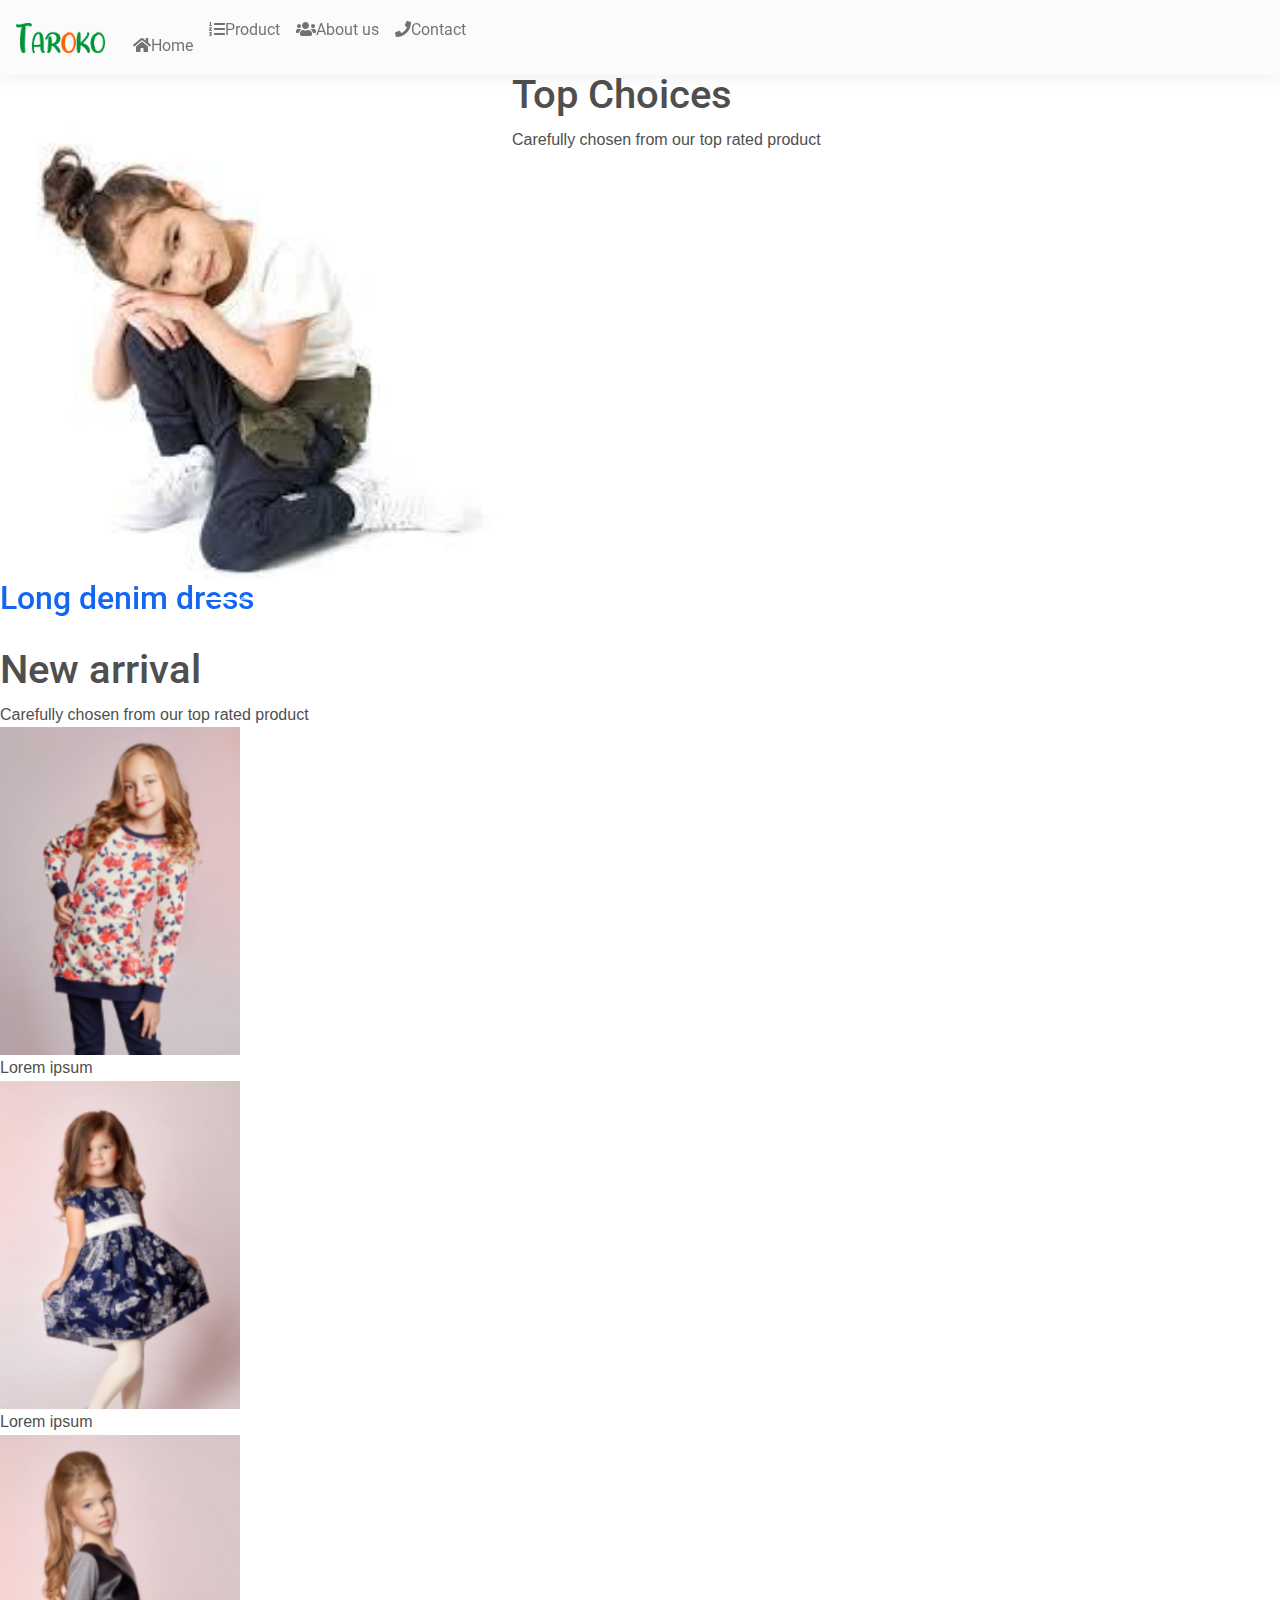
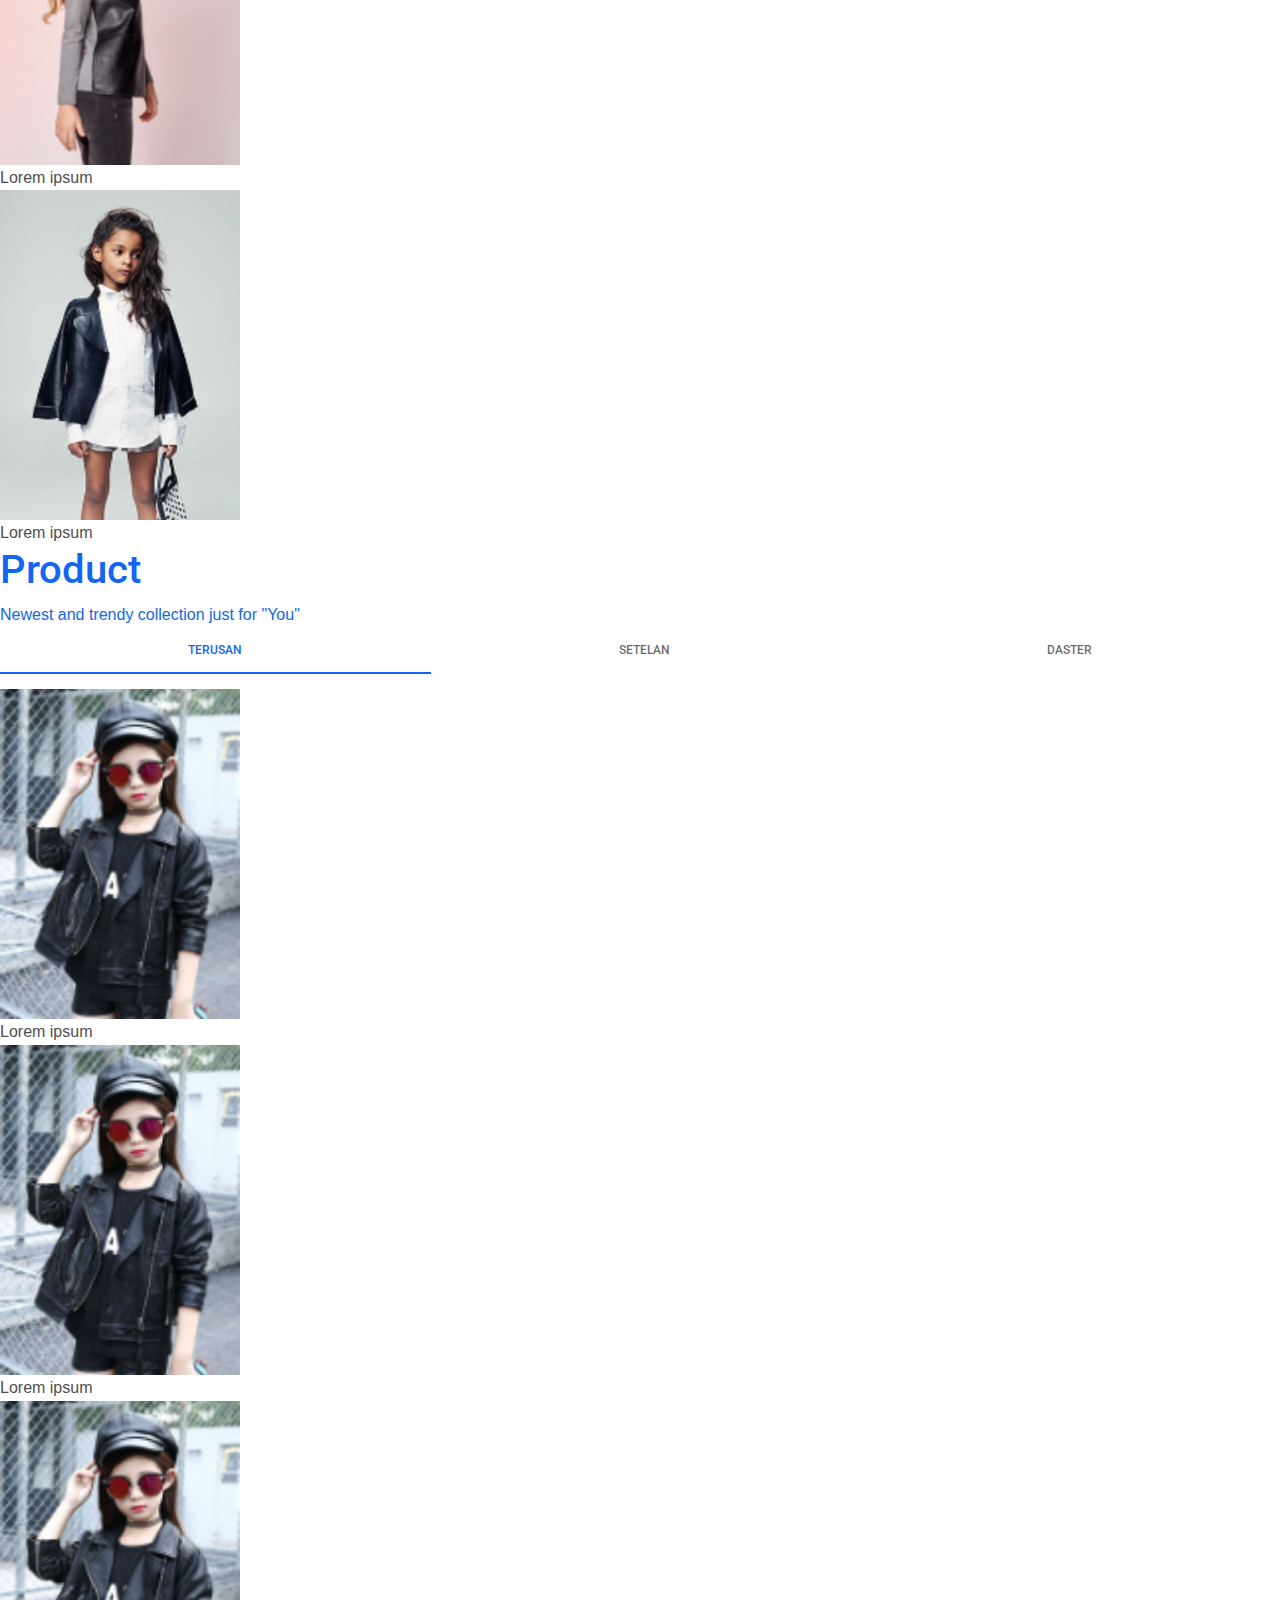
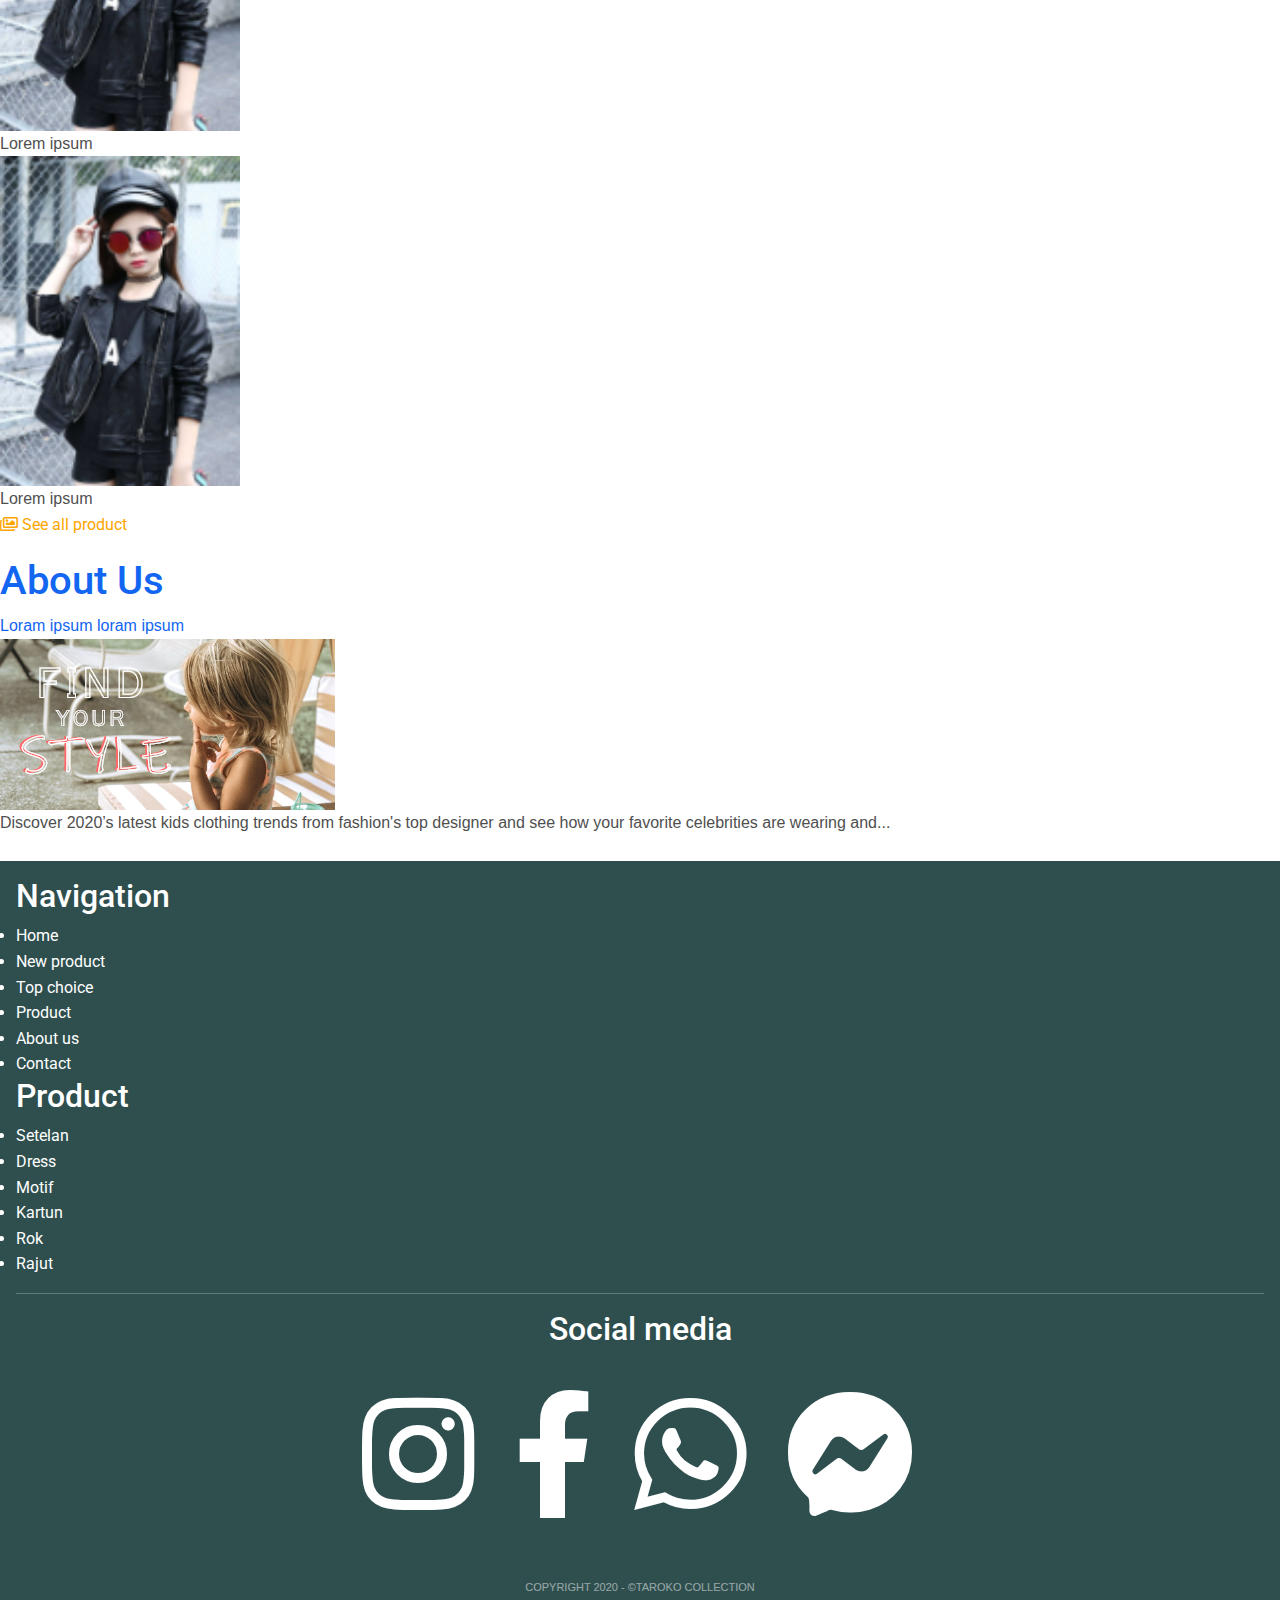
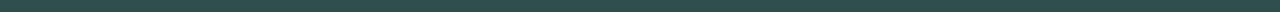
<file: index.html>
<!DOCTYPE html>
<html lang="en">
  <head>
    <meta charset="UTF-8" />
    <meta name="viewport" content="width=device-width, initial-scale=1, shrink-to-fit=no" />
    <meta http-equiv="x-ua-compatible" content="ie=edge" />
    <title>Taroko Collection</title>
    <link rel="icon" href="icon.png" />
    <!-- Font Awesome -->
    <link rel="stylesheet" href="https://use.fontawesome.com/releases/v5.11.2/css/all.css" />
    <!-- Google Fonts Api --> 
    <link
      rel="stylesheet"
      href="https://fonts.googleapis.com/css2?family=Roboto:wght@300;400;500;700&display=swap"
      rel="stylesheet"
      href="https://fonts.googleapis.com/css2?family=Dancing+Script:wght@700&display=swap"
      rel="stylesheet"
      href="https://fonts.googleapis.com/css2?family=Grandstander:ital,wght@1,100&display=swap"
    />
    <!-- MDB -->
    <link rel="stylesheet" href="css/mdb.min.css" />
    <link rel="stylesheet" href="css/main.css"> 
    
    <!-- Custom styles -->

  </head>
  <body>
    <!-- MAIN NAVBAR -->
    <nav class="navbar navbar-expand-lg navbar-light bg-light shadow-2 fixed-top">
      <div class="container-fluid">
        <a class="navbar-brand" href="index.html">
        <img
          src="logo.png"
          height="30"
          alt=""
          loading="lazy"
        />
        </a>
        <button
          class="navbar-toggler"
          type="button"
          data-toggle="collapse"
          data-target="#navbarTogglerDemo02"
          aria-controls="navbarTogglerDemo02"
          aria-expanded="false"
          aria-label="Toggle navigation"
          style="padding-right: 0px;"
        >
          <span class="navbar-toggler-icon"></span>
        </button>
        <div class="collapse navbar-collapse" id="navbarTogglerDemo02" >
          <ul class="navbar-nav mr-auto mb-2 mb-lg-0">
            <li class="nav-item" style="margin-top: 16px;">
              <a class="nav-link" aria-current="page" href="index.html"><i class="fa fa-home" aria-hidden="true"></i>Home</a>
            </li>
            <li class="nav-item">
              <a class="nav-link" href="#product"><i class="fa fa-list-ol" aria-hidden="true"></i>Product</a>
            </li> 
            <li class="nav-item">
              <a class="nav-link" href="#aboutus"><i class="fa fa-users" aria-hidden="true"></i>About us</a>
            </li>
            <li class="nav-item">
              <a class="nav-link" href="#aboutus"><i class="fa fa-phone" aria-hidden="true"></i>Contact</a>
            </li>
          </ul>
        </div>
      </div>
    </nav>

    <!-- SEPERATOR -->
    <div class="top_padding">
      <p>.<br>.</p>
    </div>
    <!-- MAIN CAROUSEL -->
    <div class="jumbotron">
      <div id="carouselExampleIndicators" class="carousel slide" data-ride="carousel">
        <ol class="carousel-indicators">
          <li data-target="#carouselExampleIndicators" data-slide-to="0" class="active"></li>
          <li data-target="#carouselExampleIndicators" data-slide-to="1"></li>
          <li data-target="#carouselExampleIndicators" data-slide-to="2"></li>
        </ol>
        <div class="carousel-inner">
          <div class="carousel-item active">
            <a href="product_detail.html">
              <img
              src="img/topchoice/topchoice5.jpg"
              class="d-block w-100"
              alt="..."
              />
              <div class="car_cta">
                <h2>Long denim dress</h2>
              </div>
            </a>
          </div>
          <div class="carousel-item">
            <a href="product_detail.html">
              <img
              src="img/topchoice/topchoice5.jpg"
              class="d-block w-100"
              alt="..."
              />
              <div class="car_cta">
                <h2>Long denim dress</h2>
              </div>
            </a>
          </div>
          <div class="carousel-item">
            <a href="product_detail.html">
              <img
              src="img/topchoice/topchoice5.jpg"
              class="d-block w-100"
              alt="..."
              />
              <div class="car_cta">
                <h2>Long denim dress</h2>
              </div>
            </a>
          </div>
        </div>
        <a
          class="carousel-control-prev"
          href="#carouselExampleIndicators"
          role="button"
          data-slide="prev"
        >
          <span class="carousel-control-prev-icon" aria-hidden="true"></span>
          <span class="sr-only">Previous</span>
        </a>
        <a
          class="carousel-control-next"
          href="#carouselExampleIndicators"
          role="button"
          data-slide="next"
        >
          <span class="carousel-control-next-icon" aria-hidden="true"></span>
          <span class="sr-only">Next</span>
        </a>
      </div>
      <div class="main_event">
        <div class="title" style="padding-top: 20px;">
          <h1>Top Choices</h1>
          <p>Carefully chosen from our top rated product</p>
        </div>
      </div>
    </div>

    <!-- TOP CHOICE_PART -->    
    <div class="topchc">
      <div class="title" style="padding-top: 20px;">
        <h1>New arrival</h1>
        <p>Carefully chosen from our top rated product</p>
      </div>
      <div class="topchc_gall">
        <div class="topchc_content">
          <div class="top_product">
            <div class="section">
              <div class="bg-image hover-zoom">
                <a href="product_detail.html">
                  <img src="img/topchoice/topchoice1.png" alt="">
                </a>
              </div>
              <div class="section_desc">
                <p>Lorem ipsum</p>
              </div>
            </div>
            <div class="section">
              <div class="bg-image hover-zoom">
                <a href="product_detail.html">
                  <img src="img/topchoice/topchoice2.png" alt="">
                </a>
              </div>
              <div class="section_desc">
                <p>Lorem ipsum</p>
              </div>
            </div>
            <div class="section">
              <div class="bg-image hover-zoom">
                <a href="product_detail.html">
                  <img src="img/topchoice/topchoice3.png" alt="">
                </a>
              </div>
              <div class="section_desc">
                <p>Lorem ipsum</p>
              </div>
            </div>
            <div class="section">
              <div class="bg-image hover-zoom">
                <a href="product_detail.html">
                  <img src="img/topchoice/topchoice4.png" alt="">
                </a>
              </div>
              <div class="section_desc">
                <p>Lorem ipsum</p>
              </div>
            </div>
          </div>
        </div>
      </div>
    </div>

    <!-- PRODUCT -->
    <div class="product" id="product">
      <div class="title">
        <a href="product.html">
          <h1>Product</h1>
          <p>Newest and trendy collection just for "You"</p>
        </a>
      </div>
      
      <div class="product_content">
        <!-- Tabs navs -->
        <div class="category_link">
          <ul class="nav nav-tabs nav-fill mb-3" id="ex1" role="tablist">
            <li class="nav-item" role="presentation">
              <a
                class="nav-link active"
                id="ex2-tab-1"
                data-toggle="tab"
                href="#ex2-tabs-1"
                role="tab"
                aria-controls="ex2-tabs-1"
                aria-selected="true"
                >TERUSAN</a
              >
            </li>
            <li class="nav-item" role="presentation">
              <a
                class="nav-link"
                id="ex2-tab-2"
                data-toggle="tab"
                href="#ex2-tabs-2"
                role="tab"
                aria-controls="ex2-tabs-2"
                aria-selected="false"
                >SETELAN</a
              >
            </li>
            <li class="nav-item" role="presentation">
              <a
                class="nav-link"
                id="ex2-tab-3"
                data-toggle="tab"
                href="#ex2-tabs-3"
                role="tab"
                aria-controls="ex2-tabs-3"
                aria-selected="false"
                >DASTER</a
              >
            </li>
          </ul>
        </div>

        <!-- Tabs content -->
        <div class="tab-content" id="ex2-content">
          <div
            class="tab-pane fade show active"
            id="ex2-tabs-1"
            role="tabpanel"
            aria-labelledby="ex2-tab-1"
          >
          <div class="content_main">
            <div class="content_main_flow">
              <div class="section">
                <div class="bg-image hover-zoom">
                  <a href="product_detail.html">
                    <img src="img/topchoice/topchoice5.png" alt="">
                  </a>
                </div>
                <div class="section_desc">
                  <p>Lorem ipsum</p>
                </div>
              </div>
              <div class="section">
                <div class="bg-image hover-zoom">
                  <a href="product_detail.html">
                    <img src="img/topchoice/topchoice5.png" alt="">
                  </a>
                </div>
                <div class="section_desc">
                  <p>Lorem ipsum</p>
                </div>
              </div>
              <div class="section">
                <div class="bg-image hover-zoom">
                  <a href="product_detail.html">
                    <img src="img/topchoice/topchoice5.png" alt="">
                  </a>
                </div>
                <div class="section_desc">
                  <p>Lorem ipsum</p>
                </div>
              </div>
              <div class="section">
                <div class="bg-image hover-zoom">
                  <a href="product_detail.html">
                    <img src="img/topchoice/topchoice5.png" alt="">
                  </a>
                </div>
                <div class="section_desc">
                  <p>Lorem ipsum</p>
                </div>
              </div>
            </div>
          </div>
          </div>
          <div
            class="tab-pane fade"
            id="ex2-tabs-2"
            role="tabpanel"
            aria-labelledby="ex2-tab-2"
          >
          <div class="content_main">
            <div class="content_main_flow">
              <div class="section">
                <div class="bg-image hover-zoom">
                  <a href="product_detail.html">
                    <img src="img/topchoice/topchoice5.png" alt="">
                  </a>
                </div>
                <div class="section_desc">
                  <p>Lorem ipsum</p>
                </div>
              </div>
              <div class="section">
                <div class="bg-image hover-zoom">
                  <a href="product_detail.html">
                    <img src="img/topchoice/topchoice5.png" alt="">
                  </a>
                </div>
                <div class="section_desc">
                  <p>Lorem ipsum</p>
                </div>
              </div>
              <div class="section">
                <div class="bg-image hover-zoom">
                  <a href="product_detail.html">
                    <img src="img/topchoice/topchoice5.png" alt="">
                  </a>
                </div>
                <div class="section_desc">
                  <p>Lorem ipsum</p>
                </div>
              </div>
              <div class="section">
                <div class="bg-image hover-zoom">
                  <a href="product_detail.html">
                    <img src="img/topchoice/topchoice5.png" alt="">
                  </a>
                </div>
                <div class="section_desc">
                  <p>Lorem ipsum</p>
                </div>
              </div>
            </div>
          </div>
          </div>
          <div
            class="tab-pane fade"
            id="ex2-tabs-3"
            role="tabpanel"
            aria-labelledby="ex2-tab-3"
          >
          <div class="content_main">
            <div class="content_main_flow">
              <div class="section">
                <div class="bg-image hover-zoom">
                  <a href="product_detail.html">
                    <img src="img/topchoice/topchoice5.png" alt="">
                  </a>
                </div>
                <div class="section_desc">
                  <p>Lorem ipsum</p>
                </div>
              </div>
              <div class="section">
                <div class="bg-image hover-zoom">
                  <a href="product_detail.html">
                    <img src="img/topchoice/topchoice5.png" alt="">
                  </a>
                </div>
                <div class="section_desc">
                  <p>Lorem ipsum</p>
                </div>
              </div>
              <div class="section">
                <div class="bg-image hover-zoom">
                  <a href="product_detail.html">
                    <img src="img/topchoice/topchoice5.png" alt="">
                  </a>
                </div>
                <div class="section_desc">
                  <p>Lorem ipsum</p>
                </div>
              </div>
              <div class="section">
                <div class="bg-image hover-zoom">
                  <a href="product_detail.html">
                    <img src="img/topchoice/topchoice5.png" alt="">
                  </a>
                </div>
                <div class="section_desc">
                  <p>Lorem ipsum</p>
                </div>
              </div>
            </div>
          </div>
          </div>
        </div>
        <div class="seemore">
          <a href="product.html" style="color: orange;"><i class="far fa-images"></i>  See all product</a>
        </div>
      </div>
    </div>
    
    <!-- ARTICLE -->
    <div class="article" id="aboutus">
      <div class="title" style="padding-top: 20px;">
        <a href="article.html">
          <h1>About Us</h1>
          <p>Loram ipsum loram ipsum</p>
        </a>
      </div>
      <div class="article_section">
        <a href="article.html"><img src="img\article\thumb1.png" alt=""></a>
        <div class="article_desc">
          <p>Discover 2020’s latest kids clothing trends from fashion's top designer and see how your favorite celebrities are wearing and...</p>
          <div class="desc_author" style="font-size: 14px;">
          </div>
        </div>
      </div>
      <br>
    </div>

    <!-- FOOTER -->
    <div class="footer" style="background-color: darkslategray; color: white; padding: 16px;">
      <div class="footer-item">
        <h2>Navigation</h2>
        <div class="footer-item-product">
          <div class="item-left">
            <li>Home</li>
            <li>New product</li>
            <li>Top choice</li>
          </div>
          <div class="item-right">
            <li>Product</li>
            <li>About us</li>
            <li>Contact</li>
          </div>
        </div>
      </div>
      <div class="footer-item">
        <h2>Product</h2>
        <div class="footer-item-product">
          <div class="item-left">
            <li>Setelan</li>
            <li>Dress</li>
            <li>Motif</li>
          </div>
          <div class="item-right">
            <li>Kartun</li>
            <li>Rok</li>
            <li>Rajut</li>
          </div>
        </div>
      </div>
      <hr>
      <div class="footer-item" style="text-align: center;">
        <h2>Social media</h2>
        <div class="social_media" style="font-size: 10vw; letter-spacing: 4px;">
          <i class="fab fa-instagram"></i>
          <i class="fab fa-facebook-f"></i>
          <i class="fab fa-whatsapp"></i>
          <i class="fab fa-facebook-messenger"></i>
        </div>
      </div>

      <div class="credit" style="font-size: 11px; text-align: center; opacity: 50%;">
        <p><br> COPYRIGHT 2020 - ©TAROKO COLLECTION </p>
      </div>
    </div>

  </body>
  <!-- MDB -->
  <script type="text/javascript" src="js/mdb.min.js"></script>
  <!-- Custom scripts -->
  <script type="text/javascript">
  
  </script>
</html>
</file>
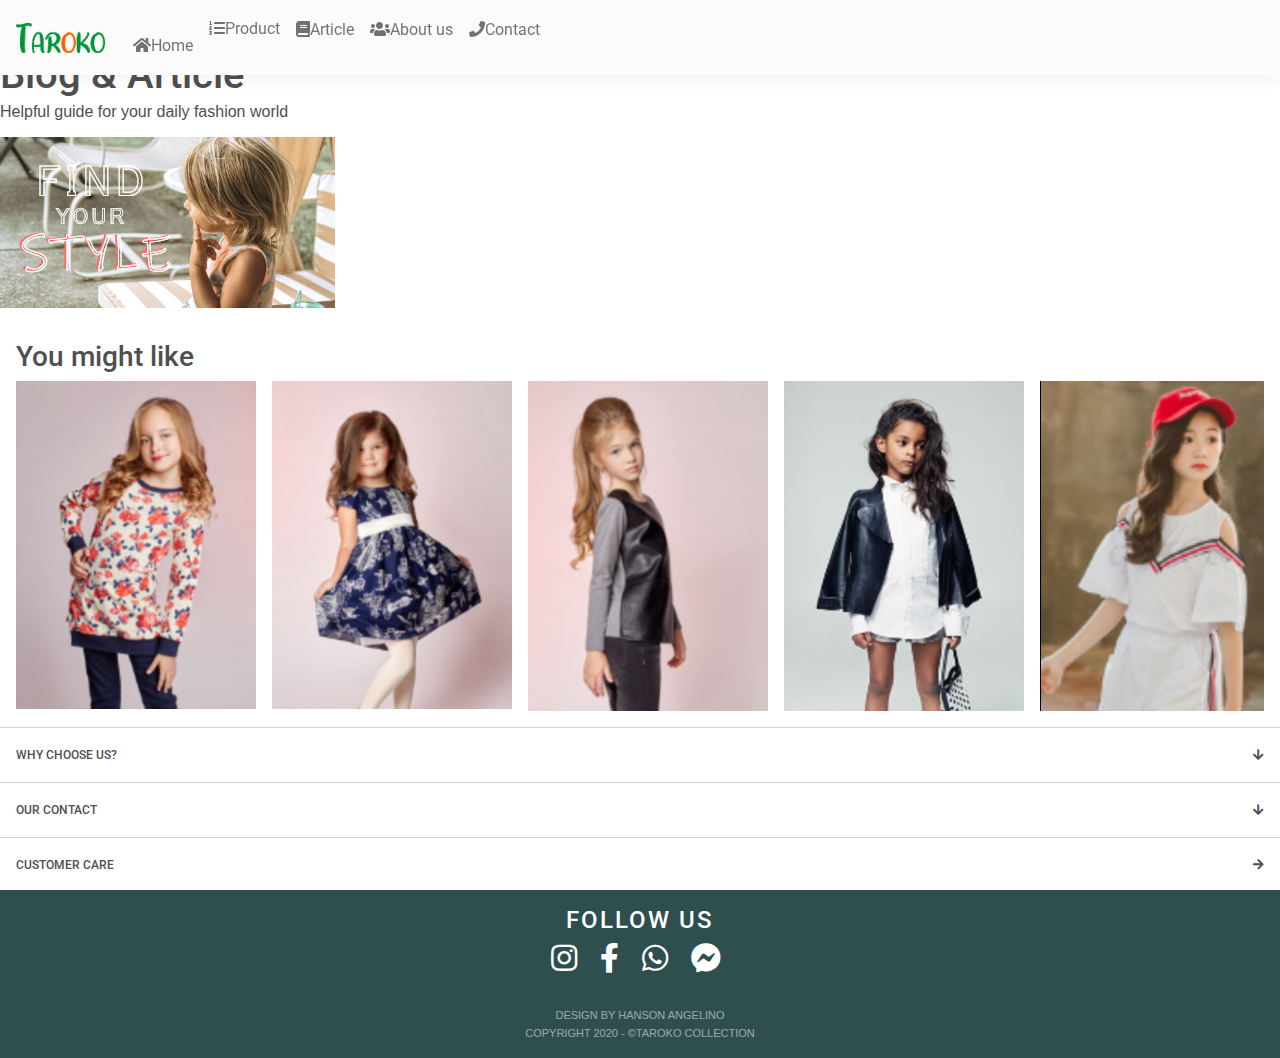
<file: article.html>
<!DOCTYPE html>
<html lang="en">
  <head>
    <meta charset="UTF-8" />
    <meta name="viewport" content="width=device-width, initial-scale=1, shrink-to-fit=no" />
    <meta http-equiv="x-ua-compatible" content="ie=edge" />
    <title>Taroko Collection</title>
    <link rel="icon" href="icon.png" />
    <!-- Font Awesome -->
    <link rel="stylesheet" href="https://use.fontawesome.com/releases/v5.11.2/css/all.css" />
    <!-- Google Fonts Api --> 
    <link
      rel="stylesheet"
      href="https://fonts.googleapis.com/css2?family=Roboto:wght@300;400;500;700&display=swap"
      rel="stylesheet"
      href="https://fonts.googleapis.com/css2?family=Dancing+Script:wght@700&display=swap"
      rel="stylesheet"
      href="https://fonts.googleapis.com/css2?family=Grandstander:ital,wght@1,100&display=swap"
    />
    <!-- MDB -->
    <link rel="stylesheet" href="css/mdb.min.css" />
    <link rel="stylesheet" href="css/main.css"> 
    <link rel="stylesheet" href="css/product_detail.css"/>
    
    <!-- Custom styles -->

  </head>
  <body>
    <!-- MAIN NAVBAR -->
    <nav class="navbar navbar-expand-lg navbar-light bg-light shadow-2 fixed-top">
      <div class="container-fluid">
        <a class="navbar-brand" href="index.html">
        <img
          src="logo.png"
          height="30"
          alt=""
          loading="lazy"
        />
        </a>
        <button
          class="navbar-toggler"
          type="button"
          data-toggle="collapse"
          data-target="#navbarTogglerDemo02"
          aria-controls="navbarTogglerDemo02"
          aria-expanded="false"
          aria-label="Toggle navigation"
          style="padding-right: 0px;"
        >
          <span class="navbar-toggler-icon"></span>
        </button>
        <div class="collapse navbar-collapse" id="navbarTogglerDemo02" >
          <ul class="navbar-nav mr-auto mb-2 mb-lg-0">
            <li class="nav-item" style="margin-top: 16px;">
              <a class="nav-link" aria-current="page" href="index.html"><i class="fa fa-home" aria-hidden="true"></i>Home</a>
            </li>
            <li class="nav-item">
              <div class="accordion" id="accordionExample">
                <div id="headingOne">
                  <h2 style="margin: 0;">
                    <button
                      class="btn btn-link btn-block text-left"
                      type="button"
                      data-toggle="collapse"
                      data-target="#collapseOne"
                      aria-expanded="true"
                      aria-controls="collapseOne"
                      style="padding: 0; font-size: 16px;"
                    >
                    <a class="nav-link" href="#" style="text-transform: none; font-weight: normal;">
                      <i class="fa fa-list-ol" aria-hidden="true"></i>Product
                    </a>
                    </button>
                  </h2>
                </div>
                <div
                  id="collapseOne"
                  class="collapse pl-4"
                  aria-labelledby="headingOne"
                  data-parent="#accordionExample"
                >
                  <a class="nav-link" href="#product"><i class="fas fa-tshirt"></i> Terusan</a>
                  <a class="nav-link" href="#product"><i class="fas fa-tshirt"></i> Setelan</a>
                  <a class="nav-link" href="#product"><i class="fas fa-tshirt"></i> Daster</a>
                </div>

              </div>
            </li>
            <li class="nav-item">
              <a class="nav-link" href="#article"><i class="fa fa-book" aria-hidden="true"></i></i>Article</a>
            </li> 
            <li class="nav-item">
              <a class="nav-link" href="#aboutus"><i class="fa fa-users" aria-hidden="true"></i>About us</a>
            </li>
            <li class="nav-item">
              <a class="nav-link" href="#aboutus"><i class="fa fa-phone" aria-hidden="true"></i>Contact</a>
            </li>
          </ul>
        </div>
      </div>
    </nav>

    <!-- SEPERATOR -->
    <div class="top_padding">
      <p>.<br>.</p>
    </div>

    <!-- ARTICLE BASE -->
    <div class="article_base">
      <div class="title">
          <h1>Blog & Article</h1>
          <p>Helpful guide for your daily fashion world</p>
      </div>
      <div class="article_section">
          <a href="article.html"><img src="img\article\thumb1.png" alt="" style="margin-top: 12px;"></a>
      </div>
    <!-- RECOMMENDATION -->
    <div class="recommend">
      <h3>You might like</h3>
      <div class="recommend_pic">
        <div class="overflow_pic">
          <div class="pic_recommend" id="recommend_pic">
            <a href="product_detail.html">
              <img src="img/topchoice/topchoice1.png" alt="">
            </a>
          </div>
          <div class="pic_recommend" id="recommend_pic">
            <a href="product_detail.html">
              <div class="recommend_desc">
                <!-- <p>Barang baru</p> -->
              </div>
              <img src="img/topchoice/topchoice2.png" alt="">
            </a>
          </div>
          <div class="pic_recommend" id="recommend_pic">
            <a href="product_detail.html">
              <img src="img/topchoice/topchoice3.png" alt="">
            </a>
          </div>
          <div class="pic_recommend" id="recommend_pic">
            <a href="product_detail.html">
              <img src="img/topchoice/topchoice4.png" alt="">
            </a>
          </div>
          <div class="pic_recommend" id="recommend_pic">
            <a href="product_detail.html">
              <img src="img/topchoice/topchoice6.png" alt="">
            </a>
          </div>
        </div>
      </div>
    </div>
    </div>

    <!-- ABOUT US -->
    <div class="about_us" id="aboutus">
      <hr style="margin-top: 2px; margin-bottom: 2px;">
      <div class="about_section">
        <a
        class="btn btn-primary"
        data-toggle="collapse"
        href="#collapseExample"
        role="button"
        aria-expanded="false"
        aria-controls="collapseExample"
        style="
        width: 100%;
        text-align: left;
        color: #4F4F4F;
        background-color: white;
        padding: 16px;
        box-shadow: none;
        "
        >
        WHY CHOOSE US? <div class="arrow_trigger" style="float: right;"><i class="fa fa-arrow-down" aria-hidden="true"></i></div>
        </a>
    
        <div class="collapse mt-3" id="collapseExample" style="padding: 8px 24px 16px 24px; text-align: justify;">
          <div class="title">
            <h1>Why choose us?</h1>
          </div>
          <div class="choose_us">
            <!-- <img src="img\icon\Group 278.png" alt=""> -->
            <div class="choose_section">
              <img src="img\icon\safe.svg" alt="">
              <div class="choose_desc">
                <h6 style="margin: 2px;">Quality guarantee</h6>
                <p style="font-size: 14px;">We always make sure that our product have an 
                  International standard</p>
              </div>
            </div>
            <div class="choose_section">
              <img src="img\icon\finished.svg" alt="">
              <div class="choose_desc">
                <h6 style="margin: 2px;">Quality guarantee</h6>
                <p style="font-size: 14px;">We always make sure that our product have an 
                  International standard</p>
              </div>
            </div>
            <div class="choose_section">
              <img src="img\icon\star.svg" alt="">
              <div class="choose_desc">
                <h6 style="margin: 2px;">Quality guarantee</h6>
                <p style="font-size: 14px;">We always make sure that our product have an 
                  International standard</p>
              </div>
            </div>
            <div class="choose_section">
              <img src="img\icon\payment.svg" alt="">
              <div class="choose_desc">
                <h6 style="margin: 2px;">Quality guarantee</h6>
                <p style="font-size: 14px;">We always make sure that our product have an 
                  International standard</p>
              </div>
            </div>
            <div class="choose_section">
              <img src="img\icon\pending shipments.svg" alt="">
              <div class="choose_desc">
                <h6 style="margin: 2px;">Quality guarantee</h6>
                <p style="font-size: 14px;">We always make sure that our product have an 
                  International standard</p>
              </div>
            </div>
          </div>
        </div>
      </div>
      <hr style="margin-top: 2px; margin-bottom: 2px;">
      <div class="about_section">
        <a
        class="btn btn-primary"
        data-toggle="collapse"
        href="#collapseExample1"
        role="button"
        aria-expanded="false"
        aria-controls="collapseExample1"
        style="
        width: 100%;
        text-align: left;
        color: #4F4F4F;
        background-color: white;
        padding: 16px;
        box-shadow: none;
        "
        >
        OUR CONTACT <div class="arrow_trigger" style="float: right;"><i class="fa fa-arrow-down" aria-hidden="true"></i></div>
        </a>
    
        <div class="collapse mt-3" id="collapseExample1" style="padding: 8px 16px 16px 16px; text-align: justify;">
        Anim pariatur cliche reprehenderit, enim eiusmod high life accusamus terry richardson ad
        squid. Nihil anim keffiyeh helvetica, craft beer labore wes anderson cred nesciunt
        sapiente ea proident.
        </div>
      </div>
      <hr style="margin-top: 2px; margin-bottom: 2px;"> 
      <div class="about_section">
        <a
        class="btn btn-primary"
        href="customer_care.html"
        style="
        width: 100%;
        text-align: left;
        color: #4F4F4F;
        background-color: white;
        padding: 16px;
        box-shadow: none;
        "
        >
        CUSTOMER CARE <div style="float: right;"><i class="fa fa-arrow-right"></i></div>
        </a>
      </div>
    </div>

    <!-- FOOTER -->
    <div class="footer" style="background-color: darkslategray; color: white; text-align: center; padding: 16px;">
      <h4 style="letter-spacing: 2px;">FOLLOW US</h4>
      <div class="social_media" style="margin-bottom: 24px; font-size: 30px; letter-spacing: 8px;">
        <i class="fab fa-instagram"></i>
        <i class="fab fa-facebook-f"></i>
        <i class="fab fa-whatsapp"></i>
        <i class="fab fa-facebook-messenger"></i>
      </div>
      <div class="credit" style="font-size: 11px; text-align: center; opacity: 50%;">
        <p>DESIGN BY HANSON ANGELINO <br> COPYRIGHT 2020 - ©TAROKO COLLECTION </p>
      </div>
    </div>

  </body>
  <!-- MDB -->
  <script type="text/javascript" src="js/mdb.min.js"></script>
  <!-- Custom scripts -->
  <script type="text/javascript">
  
  </script>
</html>
</file>
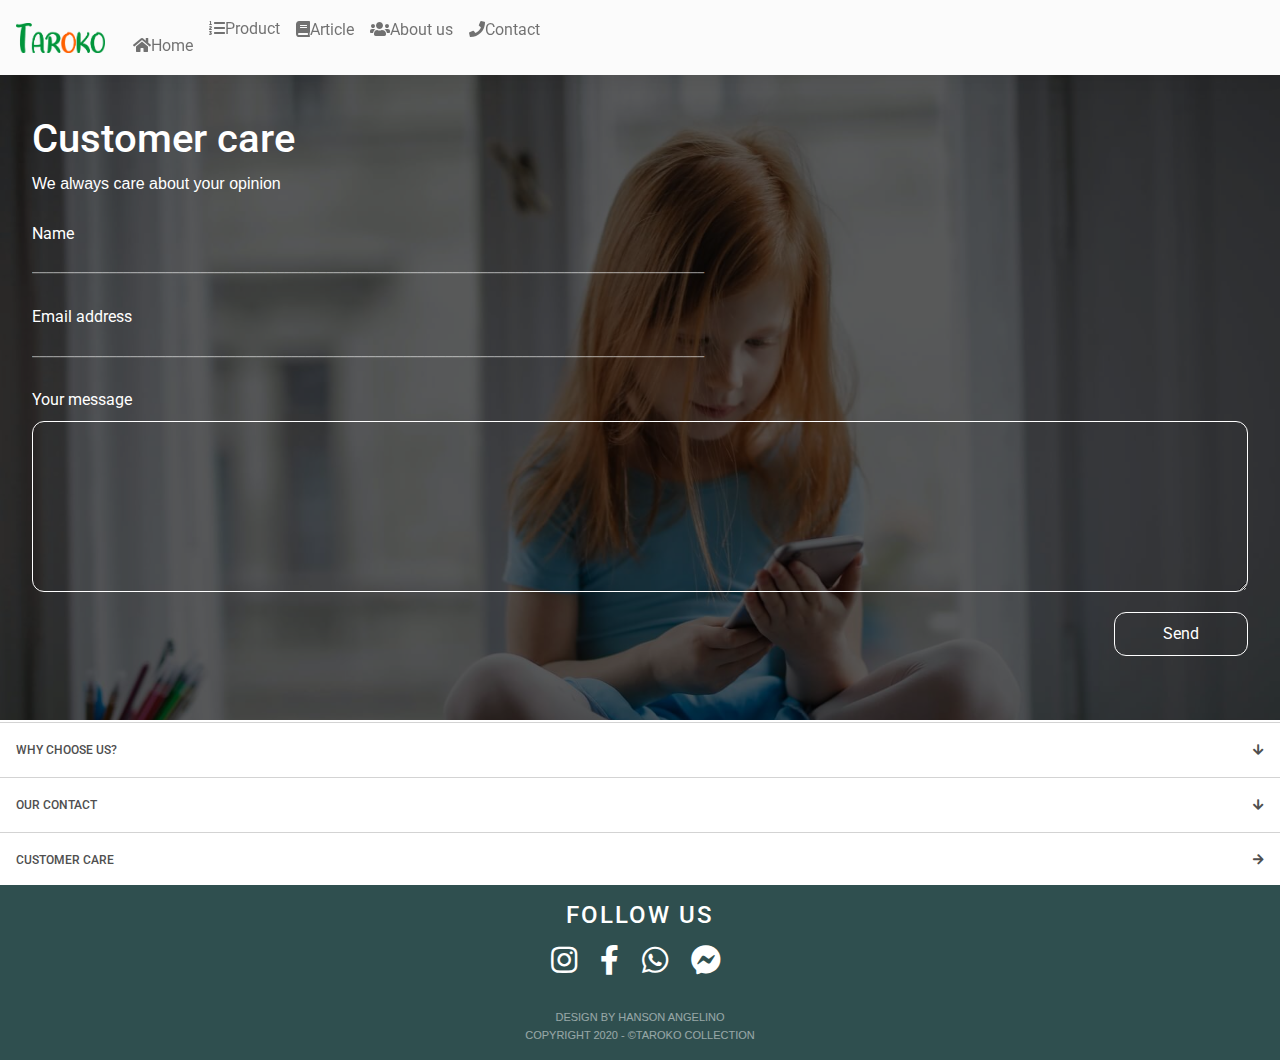
<file: customer_care.html>
<!DOCTYPE html>
<html lang="en">
  <head>
    <meta charset="UTF-8" />
    <meta name="viewport" content="width=device-width, initial-scale=1, shrink-to-fit=no" />
    <meta http-equiv="x-ua-compatible" content="ie=edge" />
    <title>Taroko Collection</title>
    <link rel="icon" href="icon.png" />
    <!-- Font Awesome -->
    <link rel="stylesheet" href="https://use.fontawesome.com/releases/v5.11.2/css/all.css" />
    <!-- Google Fonts Api --> 
    <link
      rel="stylesheet"
      href="https://fonts.googleapis.com/css2?family=Roboto:wght@300;400;500;700&display=swap"
      rel="stylesheet"
      href="https://fonts.googleapis.com/css2?family=Dancing+Script:wght@700&display=swap"
      rel="stylesheet"
      href="https://fonts.googleapis.com/css2?family=Grandstander:ital,wght@1,100&display=swap"
    />
    <!-- MDB -->
    <link rel="stylesheet" href="css/mdb.min.css" />
    <link rel="stylesheet" href="css/main.css"> 
    <link rel="stylesheet" href="css/customer_care.css">
    
    <!-- Custom styles -->

  </head>
  <body>
    <!-- MAIN NAVBAR -->
    <nav class="navbar navbar-expand-lg navbar-light bg-light shadow-2 fixed-top">
      <div class="container-fluid">
        <a class="navbar-brand" href="index.html">
        <img
          src="logo.png"
          height="30"
          alt=""
          loading="lazy"
        />
        </a>
        <button
          class="navbar-toggler"
          type="button"
          data-toggle="collapse"
          data-target="#navbarTogglerDemo02"
          aria-controls="navbarTogglerDemo02"
          aria-expanded="false"
          aria-label="Toggle navigation"
          style="padding-right: 0px;"
        >
          <span class="navbar-toggler-icon"></span>
        </button>
        <div class="collapse navbar-collapse" id="navbarTogglerDemo02" >
          <ul class="navbar-nav mr-auto mb-2 mb-lg-0">
            <li class="nav-item" style="margin-top: 16px;">
              <a class="nav-link" aria-current="page" href="index.html"><i class="fa fa-home" aria-hidden="true"></i>Home</a>
            </li>
            <li class="nav-item">
              <div class="accordion" id="accordionExample">
                <div id="headingOne">
                  <h2 style="margin: 0;">
                    <button
                      class="btn btn-link btn-block text-left"
                      type="button"
                      data-toggle="collapse"
                      data-target="#collapseOne"
                      aria-expanded="true"
                      aria-controls="collapseOne"
                      style="padding: 0; font-size: 16px;"
                    >
                    <a class="nav-link" href="#" style="text-transform: none; font-weight: normal;">
                      <i class="fa fa-list-ol" aria-hidden="true"></i>Product
                    </a>
                    </button>
                  </h2>
                </div>
                <div
                  id="collapseOne"
                  class="collapse pl-4"
                  aria-labelledby="headingOne"
                  data-parent="#accordionExample"
                >
                  <a class="nav-link" href="#product"><i class="fas fa-tshirt"></i> Terusan</a>
                  <a class="nav-link" href="#product"><i class="fas fa-tshirt"></i> Setelan</a>
                  <a class="nav-link" href="#product"><i class="fas fa-tshirt"></i> Daster</a>
                </div>

              </div>
            </li>
            <li class="nav-item">
              <a class="nav-link" href="#article"><i class="fa fa-book" aria-hidden="true"></i></i>Article</a>
            </li> 
            <li class="nav-item">
              <a class="nav-link" href="#aboutus"><i class="fa fa-users" aria-hidden="true"></i>About us</a>
            </li>
            <li class="nav-item">
              <a class="nav-link" href="#aboutus"><i class="fa fa-phone" aria-hidden="true"></i>Contact</a>
            </li>
          </ul>
        </div>
      </div>
    </nav>

    <!-- SEPERATOR -->
    <div class="top_padding">
      <p>.<br>.</p>
    </div>

    <!-- FORM CONTACT -->
    <div class="customer_form">
      <div class="title">
          <h1 style="color: white;">Customer care</h1>
          <p style="color: white;">We always care about your opinion</p>
      </div>
      <form
      action="https://formspree.io/f/mrgobdqg"
      method="POST"
      >
      <label id="name">
          Name <br>
          <input type="text" name="message" id="content1" 
          placeholder="________________________________________________________________________________________________" required>
      </label>
      <label id="email">
          Email address <br>
          <input type="text" name="_replyto" id="content2"
          placeholder="________________________________________________________________________________________________" required>
      </label>
      <label id="message">
          Your message <br>
          <textarea name="message" rows="6" id="content3" required></textarea>
      </label>

      <!-- your other form fields go here -->
      <div class="send_mail">
          <p id="email_sent"></p>
          <button type="submit" id="sendmail" onclick="verifier()">Send</button>
      </div>
      </form>

      <script>
        function verifier() {
          var empty1 = document.getElementById('content1');
          var empty2 = document.getElementById('content2');
          var empty3 = document.getElementById('content3');
          if (empty1, empty2, empty3.value === "") {
              document.getElementById('sendmail').innerHTML = "Failed to send!";
              document.getElementById('sendmail').style.cssText = 'color: white; background-color: rgb(150, 22, 22); border: none;';
            }
           else {
              document.getElementById('sendmail').innerHTML = "Processing.....";
              document.getElementById('sendmail').style.cssText = 'color: white; background-color: rgb(0, 165, 8); border: none;';
            }
        }
        // document.getElementById('sendmail').onclick = function() {
        //   document.getElementById('sendmail').innerHTML = "Email sent!";
        // }
      </script>

    </div>

    <!-- ABOUT US -->
    <div class="about_us" id="aboutus">
      <hr style="margin-top: 2px; margin-bottom: 2px;">
      <div class="about_section">
        <a
        class="btn btn-primary"
        data-toggle="collapse"
        href="#collapseExample"
        role="button"
        aria-expanded="false"
        aria-controls="collapseExample"
        style="
        width: 100%;
        text-align: left;
        color: #4F4F4F;
        background-color: white;
        padding: 16px;
        box-shadow: none;
        "
        >
        WHY CHOOSE US? <div class="arrow_trigger" style="float: right;"><i class="fa fa-arrow-down" aria-hidden="true"></i></div>
        </a>
    
        <div class="collapse mt-3" id="collapseExample" style="padding: 8px 24px 16px 24px; text-align: justify;">
          <div class="title">
            <h1>Why choose us?</h1>
          </div>
          <div class="choose_us">
            <!-- <img src="img\icon\Group 278.png" alt=""> -->
            <div class="choose_section">
              <img src="img\icon\safe.svg" alt="">
              <div class="choose_desc">
                <h6 style="margin: 2px;">Quality guarantee</h6>
                <p style="font-size: 14px;">We always make sure that our product have an 
                  International standard</p>
              </div>
            </div>
            <div class="choose_section">
              <img src="img\icon\finished.svg" alt="">
              <div class="choose_desc">
                <h6 style="margin: 2px;">Quality guarantee</h6>
                <p style="font-size: 14px;">We always make sure that our product have an 
                  International standard</p>
              </div>
            </div>
            <div class="choose_section">
              <img src="img\icon\star.svg" alt="">
              <div class="choose_desc">
                <h6 style="margin: 2px;">Quality guarantee</h6>
                <p style="font-size: 14px;">We always make sure that our product have an 
                  International standard</p>
              </div>
            </div>
            <div class="choose_section">
              <img src="img\icon\payment.svg" alt="">
              <div class="choose_desc">
                <h6 style="margin: 2px;">Quality guarantee</h6>
                <p style="font-size: 14px;">We always make sure that our product have an 
                  International standard</p>
              </div>
            </div>
            <div class="choose_section">
              <img src="img\icon\pending shipments.svg" alt="">
              <div class="choose_desc">
                <h6 style="margin: 2px;">Quality guarantee</h6>
                <p style="font-size: 14px;">We always make sure that our product have an 
                  International standard</p>
              </div>
            </div>
          </div>
        </div>
      </div>
      <hr style="margin-top: 2px; margin-bottom: 2px;">
      <div class="about_section">
        <a
        class="btn btn-primary"
        data-toggle="collapse"
        href="#collapseExample1"
        role="button"
        aria-expanded="false"
        aria-controls="collapseExample1"
        style="
        width: 100%;
        text-align: left;
        color: #4F4F4F;
        background-color: white;
        padding: 16px;
        box-shadow: none;
        "
        >
        OUR CONTACT <div class="arrow_trigger" style="float: right;"><i class="fa fa-arrow-down" aria-hidden="true"></i></div>
        </a>
    
        <div class="collapse mt-3" id="collapseExample1" style="padding: 8px 16px 16px 16px; text-align: justify;">
        Anim pariatur cliche reprehenderit, enim eiusmod high life accusamus terry richardson ad
        squid. Nihil anim keffiyeh helvetica, craft beer labore wes anderson cred nesciunt
        sapiente ea proident.
        </div>
      </div>
      <hr style="margin-top: 2px; margin-bottom: 2px;"> 
      <div class="about_section">
        <a
        class="btn btn-primary"
        href="customer_care.html"
        style="
        width: 100%;
        text-align: left;
        color: #4F4F4F;
        background-color: white;
        padding: 16px;
        box-shadow: none;
        "
        >
        CUSTOMER CARE <div style="float: right;"><i class="fa fa-arrow-right"></i></div>
        </a>
      </div>
    </div>

    <!-- FOOTER -->
    <div class="footer" style="background-color: darkslategray; color: white; text-align: center; padding: 16px;">
      <h4 style="letter-spacing: 2px;">FOLLOW US</h4>
      <div class="social_media" style="margin-bottom: 24px; font-size: 30px; letter-spacing: 8px;">
        <i class="fab fa-instagram"></i>
        <i class="fab fa-facebook-f"></i>
        <i class="fab fa-whatsapp"></i>
        <i class="fab fa-facebook-messenger"></i>
      </div>
      <div class="credit" style="font-size: 11px; text-align: center; opacity: 50%;">
        <p>DESIGN BY HANSON ANGELINO <br> COPYRIGHT 2020 - ©TAROKO COLLECTION </p>
      </div>
    </div>

  </body>
  <!-- MDB -->
  <script type="text/javascript" src="js/mdb.min.js"></script>
  <!-- Custom scripts -->
  <script type="text/javascript">
  
  </script>
</html>
</file>
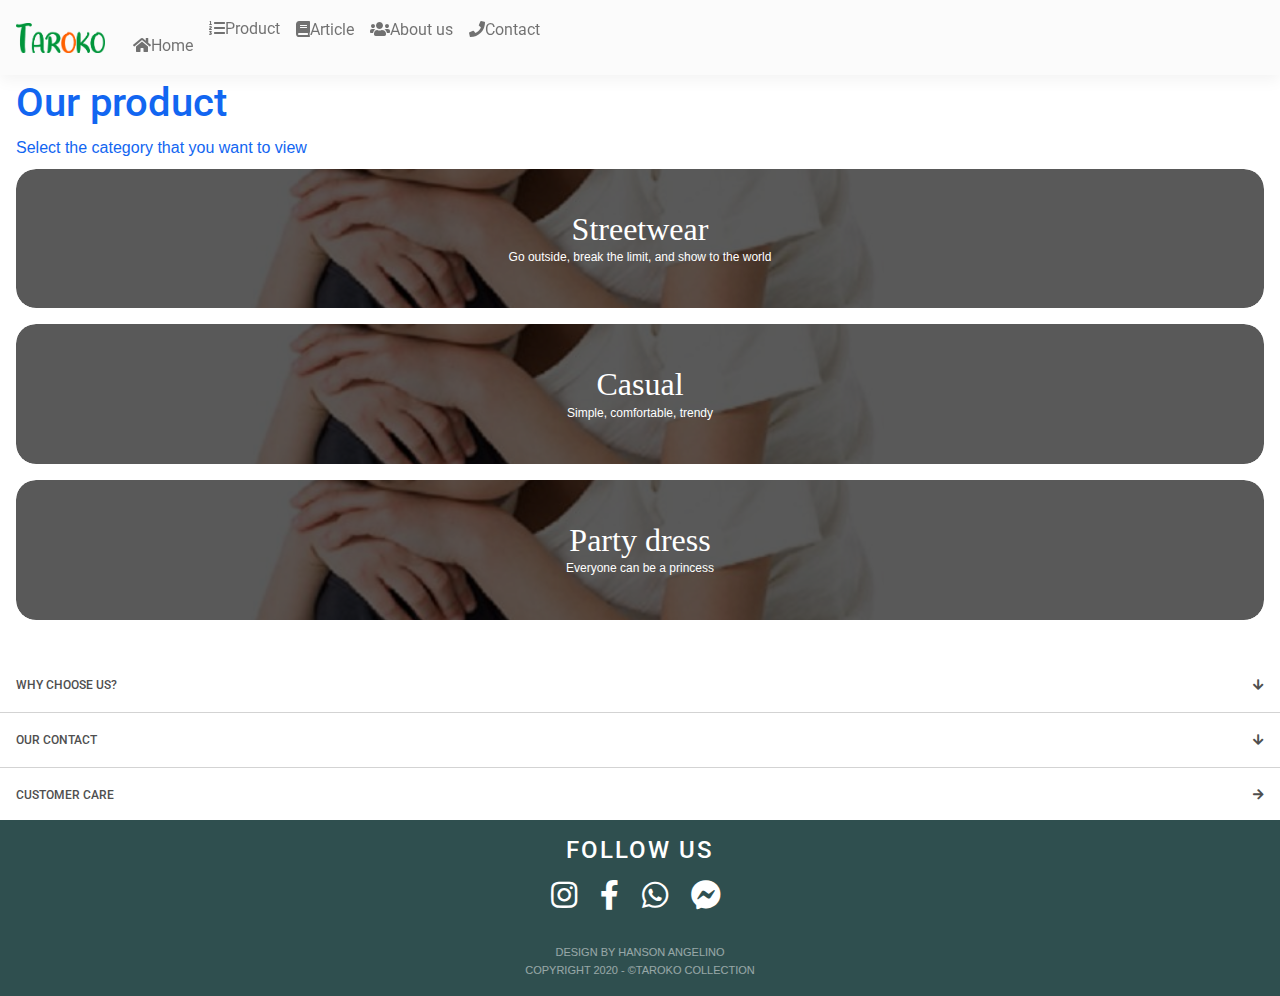
<file: product.html>
<!DOCTYPE html>
<html lang="en">
  <head>
    <meta charset="UTF-8" />
    <meta name="viewport" content="width=device-width, initial-scale=1, shrink-to-fit=no" />
    <meta http-equiv="x-ua-compatible" content="ie=edge" />
    <title>Taroko Collection</title>
    <link rel="icon" href="icon.png" />
    <!-- Font Awesome -->
    <link rel="stylesheet" href="https://use.fontawesome.com/releases/v5.11.2/css/all.css" />
    <!-- Google Fonts Api --> 
    <link
      rel="stylesheet"
      href="https://fonts.googleapis.com/css2?family=Roboto:wght@300;400;500;700&display=swap"
      rel="stylesheet"
      href="https://fonts.googleapis.com/css2?family=Dancing+Script:wght@700&display=swap"
      rel="stylesheet"
      href="https://fonts.googleapis.com/css2?family=Grandstander:ital,wght@1,100&display=swap"
      href="https://fonts.googleapis.com/css2?family=Playfair+Display:wght@500&display=swap"
      rel="stylesheet"
      href="https://fonts.googleapis.com/css2?family=Inika:wght@700&display=swap"
      rel="stylesheet"
    />
    <!-- MDB -->
    <link rel="stylesheet" href="css/mdb.min.css" />
    <script src="https://ajax.googleapis.com/ajax/libs/jquery/3.5.1/jquery.min.js"></script>
    <script src="https://maxcdn.bootstrapcdn.com/bootstrap/3.4.1/js/bootstrap.min.js"></script>
    <link rel="stylesheet" href="css/main.css">
    <link rel="stylesheet" href="css/product.css"/>
    <!-- Custom styles -->

  </head>
  <body>
    <!-- MAIN NAVBAR -->
    <nav class="navbar navbar-expand-lg navbar-light bg-light shadow-2 fixed-top">
      <div class="container-fluid">
        <a class="navbar-brand" href="index.html">
        <img
          src="logo.png"
          height="30"
          alt=""
          loading="lazy"
        />
        </a>
        <button
          class="navbar-toggler"
          type="button"
          data-toggle="collapse"
          data-target="#navbarTogglerDemo02"
          aria-controls="navbarTogglerDemo02"
          aria-expanded="false"
          aria-label="Toggle navigation"
          style="padding-right: 0px;"
        >
          <span class="navbar-toggler-icon"></span>
        </button>
        <div class="collapse navbar-collapse" id="navbarTogglerDemo02" >
          <ul class="navbar-nav mr-auto mb-2 mb-lg-0">
            <li class="nav-item" style="margin-top: 16px;">
              <a class="nav-link" aria-current="page" href="index.html"><i class="fa fa-home" aria-hidden="true"></i>Home</a>
            </li>
            <li class="nav-item">
              <div class="accordion" id="accordionExample">
                <div id="headingOne">
                  <h2 style="margin: 0;">
                    <button
                      class="btn btn-link btn-block text-left"
                      type="button"
                      data-toggle="collapse"
                      data-target="#collapseOne"
                      aria-expanded="true"
                      aria-controls="collapseOne"
                      style="padding: 0; font-size: 16px;"
                    >
                    <a class="nav-link" href="#" style="text-transform: none; font-weight: normal;">
                      <i class="fa fa-list-ol" aria-hidden="true"></i>Product
                    </a>
                    </button>
                  </h2>
                </div>
                <div
                  id="collapseOne"
                  class="collapse pl-4"
                  aria-labelledby="headingOne"
                  data-parent="#accordionExample"
                >
                  <a class="nav-link" href="#product"><i class="fas fa-tshirt"></i> Terusan</a>
                  <a class="nav-link" href="#product"><i class="fas fa-tshirt"></i> Setelan</a>
                  <a class="nav-link" href="#product"><i class="fas fa-tshirt"></i> Daster</a>
                </div>

              </div>
            </li>
            <li class="nav-item">
              <a class="nav-link" href="#article"><i class="fa fa-book" aria-hidden="true"></i></i>Article</a>
            </li> 
            <li class="nav-item">
              <a class="nav-link" href="#aboutus"><i class="fa fa-users" aria-hidden="true"></i>About us</a>
            </li>
            <li class="nav-item">
              <a class="nav-link" href="#aboutus"><i class="fa fa-phone" aria-hidden="true"></i>Contact</a>
            </li>
          </ul>
        </div>
      </div>
    </nav>

    <!-- SEPERATOR -->
    <div class="top_padding">
      <p>.<br>.</p>
    </div>

    <!-- CONTENT -->
    <div class="our_product">
      <div class="title" style="padding-top: 20px;">
        <a href="">
          <h1>Our product</h1>
          <p>Select the category that you want to view</p>
        </a>
      </div>
      <div class="full_wrapper">
        <button class="thumb" id="thumb_1" data-toggle="collapse" data-target="#street">
          <div class="thumb_content">
            <div class="thumb_title">
              <h1>Streetwear</h1>
              <p>Go outside, break the limit, and show to the world</p>
            </div>
            <div class="thumb_item collapse"  id="street">
              <div class="section">
                <div class="bg-image hover-zoom">
                  <a href="product_detail.html">
                    <img src="img/topchoice/topchoice5.png" alt="">
                  </a>
                </div>
                <div class="section_desc">
                  <p>Lorem ipsum</p>
                </div>
              </div>
              <div class="section">
                <div class="bg-image hover-zoom">
                  <a href="product_detail.html">
                    <img src="img/topchoice/topchoice5.png" alt="">
                  </a>
                </div>
                <div class="section_desc">
                  <p>Lorem ipsum</p>
                </div>
              </div>
              <div class="section">
                <div class="bg-image hover-zoom">
                  <a href="product_detail.html">
                    <img src="img/topchoice/topchoice5.png" alt="">
                  </a>
                </div>
                <div class="section_desc">
                  <p>Lorem ipsum</p>
                </div>
              </div>
              <div class="section">
                <div class="bg-image hover-zoom">
                  <a href="product_detail.html">
                    <img src="img/topchoice/topchoice5.png" alt="">
                  </a>
                </div>
                <div class="section_desc">
                  <p>Lorem ipsum</p>
                </div>
              </div>
              <div class="section">
                <div class="bg-image hover-zoom">
                  <a href="product_detail.html">
                    <img src="img/topchoice/topchoice5.png" alt="">
                  </a>
                </div>
                <div class="section_desc">
                  <p>Lorem ipsum</p>
                </div>
              </div>
              <div class="section">
                <div class="bg-image hover-zoom">
                  <a href="product_detail.html">
                    <img src="img/topchoice/topchoice5.png" alt="">
                  </a>
                </div>
                <div class="section_desc">
                  <p>Lorem ipsum</p>
                </div>
              </div>
            </div>
          </div>
        </button>
        <button class="thumb" id="thumb_2" data-toggle="collapse" data-target="#casual">
          <div class="thumb_content">
            <div class="thumb_title">
              <h1>Casual</h1>
              <p>Simple, comfortable, trendy</p>
            </div>
            <div class="thumb_item collapse"  id="casual">
              <div class="section">
                <div class="bg-image hover-zoom">
                  <a href="product_detail.html">
                    <img src="img/topchoice/topchoice5.png" alt="">
                  </a>
                </div>
                <div class="section_desc">
                  <p>Lorem ipsum</p>
                </div>
              </div>
              <div class="section">
                <div class="bg-image hover-zoom">
                  <a href="product_detail.html">
                    <img src="img/topchoice/topchoice5.png" alt="">
                  </a>
                </div>
                <div class="section_desc">
                  <p>Lorem ipsum</p>
                </div>
              </div>
              <div class="section">
                <div class="bg-image hover-zoom">
                  <a href="product_detail.html">
                    <img src="img/topchoice/topchoice5.png" alt="">
                  </a>
                </div>
                <div class="section_desc">
                  <p>Lorem ipsum</p>
                </div>
              </div>
              <div class="section">
                <div class="bg-image hover-zoom">
                  <a href="product_detail.html">
                    <img src="img/topchoice/topchoice5.png" alt="">
                  </a>
                </div>
                <div class="section_desc">
                  <p>Lorem ipsum</p>
                </div>
              </div>
              <div class="section">
                <div class="bg-image hover-zoom">
                  <a href="product_detail.html">
                    <img src="img/topchoice/topchoice5.png" alt="">
                  </a>
                </div>
                <div class="section_desc">
                  <p>Lorem ipsum</p>
                </div>
              </div>
              <div class="section">
                <div class="bg-image hover-zoom">
                  <a href="product_detail.html">
                    <img src="img/topchoice/topchoice5.png" alt="">
                  </a>
                </div>
                <div class="section_desc">
                  <p>Lorem ipsum</p>
                </div>
              </div>
            </div>
          </div>
        </button>
        <button class="thumb" id="thumb_3" data-toggle="collapse" data-target="#night">
          <div class="thumb_content">
            <div class="thumb_title">
              <h1>Party dress</h1>
              <p>Everyone can be a princess</p>
            </div>
            <div class="thumb_item collapse"  id="night">
              <div class="section">
                <div class="bg-image hover-zoom">
                  <a href="product_detail.html">
                    <img src="img/topchoice/topchoice5.png" alt="">
                  </a>
                </div>
                <div class="section_desc">
                  <p>Lorem ipsum</p>
                </div>
              </div>
              <div class="section">
                <div class="bg-image hover-zoom">
                  <a href="product_detail.html">
                    <img src="img/topchoice/topchoice5.png" alt="">
                  </a>
                </div>
                <div class="section_desc">
                  <p>Lorem ipsum</p>
                </div>
              </div>
              <div class="section">
                <div class="bg-image hover-zoom">
                  <a href="product_detail.html">
                    <img src="img/topchoice/topchoice5.png" alt="">
                  </a>
                </div>
                <div class="section_desc">
                  <p>Lorem ipsum</p>
                </div>
              </div>
              <div class="section">
                <div class="bg-image hover-zoom">
                  <a href="product_detail.html">
                    <img src="img/topchoice/topchoice5.png" alt="">
                  </a>
                </div>
                <div class="section_desc">
                  <p>Lorem ipsum</p>
                </div>
              </div>
              <div class="section">
                <div class="bg-image hover-zoom">
                  <a href="product_detail.html">
                    <img src="img/topchoice/topchoice5.png" alt="">
                  </a>
                </div>
                <div class="section_desc">
                  <p>Lorem ipsum</p>
                </div>
              </div>
              <div class="section">
                <div class="bg-image hover-zoom">
                  <a href="product_detail.html">
                    <img src="img/topchoice/topchoice5.png" alt="">
                  </a>
                </div>
                <div class="section_desc">
                  <p>Lorem ipsum</p>
                </div>
              </div>
            </div>
          </div>
        </button>
      </div>
    </div>

    <!-- ABOUT US -->
    <div class="about_us" id="aboutus">
      <div class="about_section">
        <a
        class="btn btn-primary"
        data-toggle="collapse"
        href="#collapseExample"
        role="button"
        aria-expanded="false"
        aria-controls="collapseExample"
        style="
        width: 100%;
        text-align: left;
        color: #4F4F4F;
        background-color: white;
        padding: 16px;
        box-shadow: none;
        "
        >
        WHY CHOOSE US? <div class="arrow_trigger" style="float: right;"><i class="fa fa-arrow-down" aria-hidden="true"></i></div>
        </a>
    
        <div class="collapse mt-3" id="collapseExample" style="padding: 8px 16px 16px 16px;">
          <div class="title">
            <h1>Why choose us?</h1>
          </div>
          <div class="choose_us">
            <!-- <img src="img\icon\Group 278.png" alt=""> -->
            <div class="choose_section">
              <img src="img\icon\safe.svg" alt="">
              <div class="choose_desc">
                <h6 style="margin: 2px;">Quality guarantee</h6>
                <p style="font-size: 14px;">We always make sure that our product have an 
                  International standard</p>
              </div>
            </div>
            <div class="choose_section">
              <img src="img\icon\finished.svg" alt="">
              <div class="choose_desc">
                <h6 style="margin: 2px;">Quality guarantee</h6>
                <p style="font-size: 14px;">We always make sure that our product have an 
                  International standard</p>
              </div>
            </div>
            <div class="choose_section">
              <img src="img\icon\star.svg" alt="">
              <div class="choose_desc">
                <h6 style="margin: 2px;">Quality guarantee</h6>
                <p style="font-size: 14px;">We always make sure that our product have an 
                  International standard</p>
              </div>
            </div>
            <div class="choose_section">
              <img src="img\icon\payment.svg" alt="">
              <div class="choose_desc">
                <h6 style="margin: 2px;">Quality guarantee</h6>
                <p style="font-size: 14px;">We always make sure that our product have an 
                  International standard</p>
              </div>
            </div>
            <div class="choose_section">
              <img src="img\icon\pending shipments.svg" alt="">
              <div class="choose_desc">
                <h6 style="margin: 2px;">Quality guarantee</h6>
                <p style="font-size: 14px;">We always make sure that our product have an 
                  International standard</p>
              </div>
            </div>
          </div>
        </div>
      </div>
      <hr style="margin-top: 2px; margin-bottom: 2px;">
      <div class="about_section">
        <a
        class="btn btn-primary"
        data-toggle="collapse"
        href="#collapseExample1"
        role="button"
        aria-expanded="false"
        aria-controls="collapseExample1"
        style="
        width: 100%;
        text-align: left;
        color: #4F4F4F;
        background-color: white;
        padding: 16px;
        box-shadow: none;
        "
        >
        OUR CONTACT <div class="arrow_trigger" style="float: right;"><i class="fa fa-arrow-down" aria-hidden="true"></i></div>
        </a>
    
        <div class="collapse mt-3" id="collapseExample1" style="padding: 8px 16px 16px 16px;">
        Anim pariatur cliche reprehenderit, enim eiusmod high life accusamus terry richardson ad
        squid. Nihil anim keffiyeh helvetica, craft beer labore wes anderson cred nesciunt
        sapiente ea proident.
        </div>
      </div>
      <hr style="margin-top: 2px; margin-bottom: 2px;"> 
      <div class="about_section">
        <a
        class="btn btn-primary"
        href="customer_care.html"
        style="
        width: 100%;
        text-align: left;
        color: #4F4F4F;
        background-color: white;
        padding: 16px;
        box-shadow: none;
        "
        >
        CUSTOMER CARE <div style="float: right;"><i class="fa fa-arrow-right"></i></div>
        </a>
      </div>
    </div>

    <!-- FOOTER -->
    <div class="footer" style="background-color: darkslategray; color: white; text-align: center; padding: 16px;">
      <h4 style="letter-spacing: 2px;">FOLLOW US</h4>
      <div class="social_media" style="margin-bottom: 24px; font-size: 30px; letter-spacing: 8px;">
        <i class="fab fa-instagram"></i>
        <i class="fab fa-facebook-f"></i>
        <i class="fab fa-whatsapp"></i>
        <i class="fab fa-facebook-messenger"></i>
      </div>
      <div class="credit" style="font-size: 11px; text-align: center; opacity: 50%;">
        <p>DESIGN BY HANSON ANGELINO <br> COPYRIGHT 2020 - ©TAROKO COLLECTION </p>
      </div>
    </div>

  </body>
  <!-- MDB -->
  <script type="text/javascript" src="js/mdb.min.js"></script>
  <!-- Custom scripts -->
  <script type="text/javascript">
  
  </script>
</html>
</file>
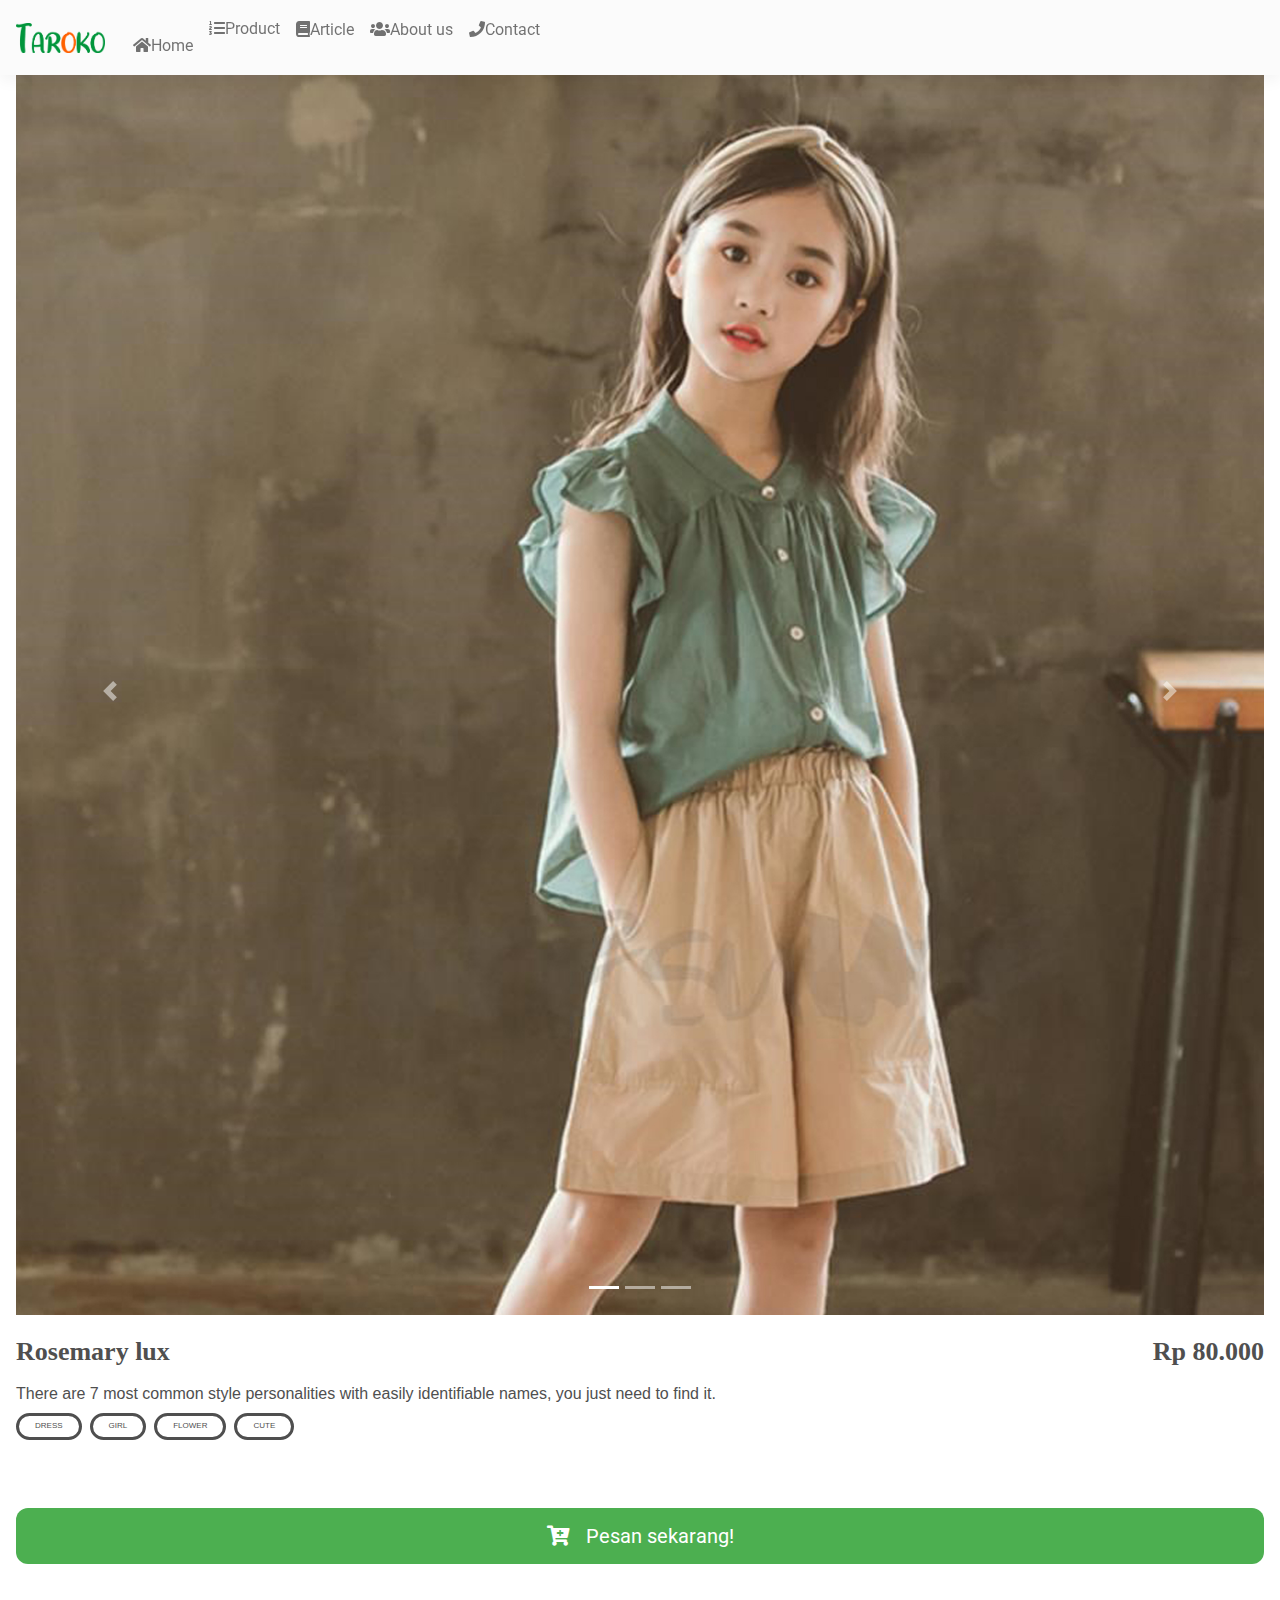
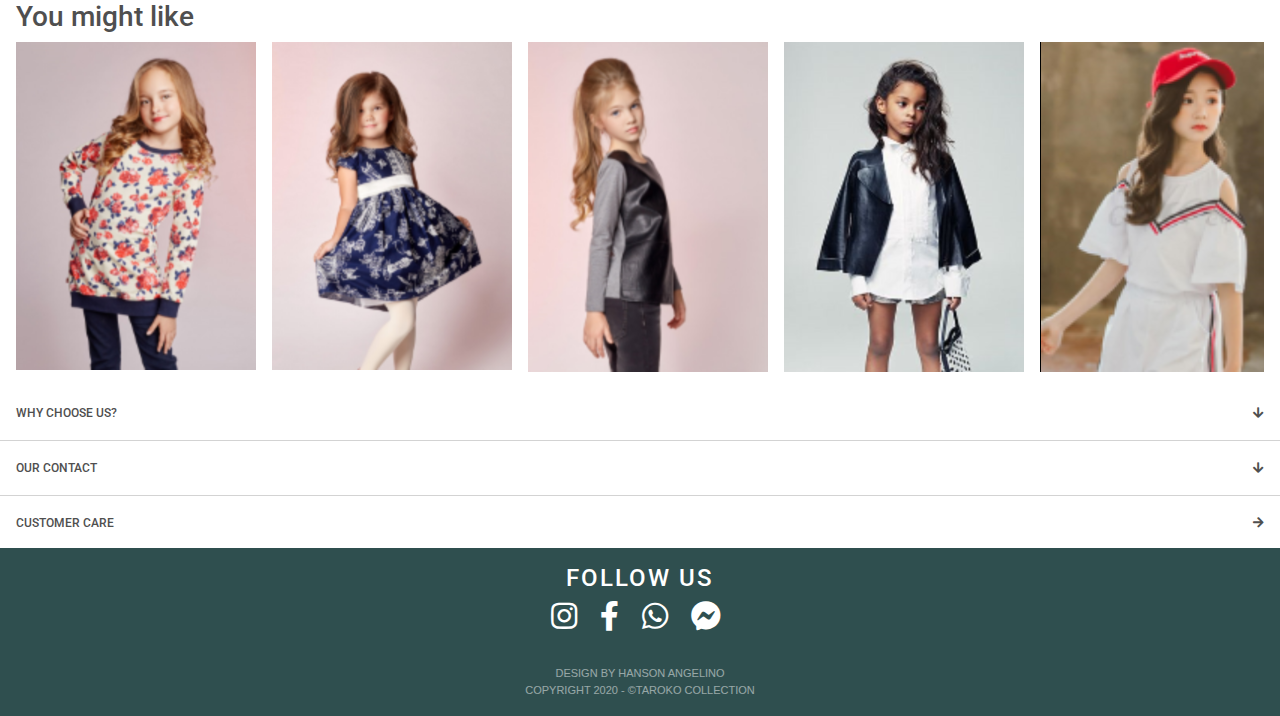
<file: product_detail.html>
<!DOCTYPE html>
<html lang="en">
  <head>
    <meta charset="UTF-8" />
    <meta name="viewport" content="width=device-width, initial-scale=1, shrink-to-fit=no" />
    <meta http-equiv="x-ua-compatible" content="ie=edge" />
    <title>Taroko Collection</title>
    <link rel="icon" href="icon.png" />
    <!-- Font Awesome -->
    <link rel="stylesheet" href="https://use.fontawesome.com/releases/v5.11.2/css/all.css" />
    <!-- Google Fonts Api --> 
    <link
      rel="stylesheet"
      href="https://fonts.googleapis.com/css2?family=Roboto:wght@300;400;500;700&display=swap"
      rel="stylesheet"
      href="https://fonts.googleapis.com/css2?family=Dancing+Script:wght@700&display=swap"
      rel="stylesheet"
      href="https://fonts.googleapis.com/css2?family=Grandstander:ital,wght@1,100&display=swap"
      href="https://fonts.googleapis.com/css2?family=Playfair+Display:wght@500&display=swap"
      rel="stylesheet"
    />
    <!-- MDB -->
    <link rel="stylesheet" href="css/mdb.min.css" />
    <link rel="stylesheet" href="css/main.css">
    <link rel="stylesheet" href="css/product_detail.css"/>
    <!-- Custom styles -->

  </head>
  <body>
    <!-- MAIN NAVBAR -->
    <nav class="navbar navbar-expand-lg navbar-light bg-light shadow-2 fixed-top">
      <div class="container-fluid">
        <a class="navbar-brand" href="index.html">
        <img
          src="logo.png"
          height="30"
          alt=""
          loading="lazy"
        />
        </a>
        <button
          class="navbar-toggler"
          type="button"
          data-toggle="collapse"
          data-target="#navbarTogglerDemo02"
          aria-controls="navbarTogglerDemo02"
          aria-expanded="false"
          aria-label="Toggle navigation"
          style="padding-right: 0px;"
        >
          <span class="navbar-toggler-icon"></span>
        </button>
        <div class="collapse navbar-collapse" id="navbarTogglerDemo02" >
          <ul class="navbar-nav mr-auto mb-2 mb-lg-0">
            <li class="nav-item" style="margin-top: 16px;">
              <a class="nav-link" aria-current="page" href="index.html"><i class="fa fa-home" aria-hidden="true"></i>Home</a>
            </li>
            <li class="nav-item">
              <div class="accordion" id="accordionExample">
                <div id="headingOne">
                  <h2 style="margin: 0;">
                    <button
                      class="btn btn-link btn-block text-left"
                      type="button"
                      data-toggle="collapse"
                      data-target="#collapseOne"
                      aria-expanded="true"
                      aria-controls="collapseOne"
                      style="padding: 0; font-size: 16px;"
                    >
                    <a class="nav-link" href="#" style="text-transform: none; font-weight: normal;">
                      <i class="fa fa-list-ol" aria-hidden="true"></i>Product
                    </a>
                    </button>
                  </h2>
                </div>
                <div
                  id="collapseOne"
                  class="collapse pl-4"
                  aria-labelledby="headingOne"
                  data-parent="#accordionExample"
                >
                  <a class="nav-link" href="#product"><i class="fas fa-tshirt"></i> Terusan</a>
                  <a class="nav-link" href="#product"><i class="fas fa-tshirt"></i> Setelan</a>
                  <a class="nav-link" href="#product"><i class="fas fa-tshirt"></i> Daster</a>
                </div>

              </div>
            </li>
            <li class="nav-item">
              <a class="nav-link" href="#article"><i class="fa fa-book" aria-hidden="true"></i></i>Article</a>
            </li> 
            <li class="nav-item">
              <a class="nav-link" href="#aboutus"><i class="fa fa-users" aria-hidden="true"></i>About us</a>
            </li>
            <li class="nav-item">
              <a class="nav-link" href="#aboutus"><i class="fa fa-phone" aria-hidden="true"></i>Contact</a>
            </li>
          </ul>
        </div>
      </div>
    </nav>

    <!-- SEPERATOR -->
    <div class="top_padding">
      <p>.<br>.</p>
    </div>

    <!-- PICTURE -->
    <div id="carouselBasicExample" class="carousel slide carousel-fade" data-ride="carousel" style="margin: 16px">
      <!-- Indicators -->
      <ol class="carousel-indicators">
        <li data-target="#carouselBasicExample" data-slide-to="0" class="active"></li>
        <li data-target="#carouselBasicExample" data-slide-to="1"></li>
        <li data-target="#carouselBasicExample" data-slide-to="2"></li>
      </ol>

      <!-- Inner -->
      <div class="carousel-inner">
        <!-- Single item -->
        <div class="carousel-item active">
          <img
            src="img\product_detail\1.jpg""
            class="d-block w-100"
            alt="..."
          />
        </div>

        <!-- Single item -->
        <div class="carousel-item">
          <img
            src="img\product_detail\2.jpg"
            class="d-block w-100"
            alt="..."
          />
        </div>

        <!-- Single item -->
        <div class="carousel-item">
          <img
            src="img\product_detail\3.jpg""
            class="d-block w-100"
            alt="..."
          />
        </div>
      </div>
      <!-- Inner -->

      <!-- Controls -->
      <a
        class="carousel-control-prev"
        href="#carouselBasicExample"
        role="button"
        data-slide="prev"
      >
        <span class="carousel-control-prev-icon" aria-hidden="true"></span>
        <span class="sr-only">Previous</span>
      </a>
      <a
        class="carousel-control-next"
        href="#carouselBasicExample"
        role="button"
        data-slide="next"
      >
        <span class="carousel-control-next-icon" aria-hidden="true"></span>
        <span class="sr-only">Next</span>
      </a>
    </div>

    <!-- PRODUCT DETAIL -->
    <div class="detail_all">
      <div class="detail_name" style="font-size: 26px; font-weight: bolder; padding-bottom: 8px;">
        <p>Rosemary lux</p>
        <p>Rp 80.000</p>
      </div>
      <div class="detail_desc">
        <p>
          There are 7 most common style personalities with easily identifiable names, 
          you just need to find it.
        </p>
      </div>
      <div class="detail_tag">
        <p>DRESS</p><p>GIRL</p><p>FLOWER</p><p>CUTE</p>
      </div>

      <form class="buy_cta" action="https://wa.link/69ptim" target="_blank">
        <button onclick=""><i class="fas fa-cart-plus" style="padding-right: 16px"></i>Pesan sekarang!</button>
      </form>
    </div>

    <!-- RECOMMENDATION -->
    <div class="recommend">
      <h3>You might like</h3>
      <div class="recommend_pic">
        <div class="overflow_pic">
          <div class="pic_recommend" id="recommend_pic">
            <a href="product_detail.html">
              <img src="img/topchoice/topchoice1.png" alt="">
            </a>
          </div>
          <div class="pic_recommend" id="recommend_pic">
            <a href="product_detail.html">
              <div class="recommend_desc">
                <!-- <p>Barang baru</p> -->
              </div>
              <img src="img/topchoice/topchoice2.png" alt="">
            </a>
          </div>
          <div class="pic_recommend" id="recommend_pic">
            <a href="product_detail.html">
              <img src="img/topchoice/topchoice3.png" alt="">
            </a>
          </div>
          <div class="pic_recommend" id="recommend_pic">
            <a href="product_detail.html">
              <img src="img/topchoice/topchoice4.png" alt="">
            </a>
          </div>
          <div class="pic_recommend" id="recommend_pic">
            <a href="product_detail.html">
              <img src="img/topchoice/topchoice6.png" alt="">
            </a>
          </div>
        </div>
      </div>
    </div>

    <!-- ABOUT US -->
    <div class="about_us" id="aboutus">
      <div class="about_section">
        <a
        class="btn btn-primary"
        data-toggle="collapse"
        href="#collapseExample"
        role="button"
        aria-expanded="false"
        aria-controls="collapseExample"
        style="
        width: 100%;
        text-align: left;
        color: #4F4F4F;
        background-color: white;
        padding: 16px;
        box-shadow: none;
        "
        >
        WHY CHOOSE US? <div class="arrow_trigger" style="float: right;"><i class="fa fa-arrow-down" aria-hidden="true"></i></div>
        </a>
    
        <div class="collapse mt-3" id="collapseExample" style="padding: 8px 24px 16px 24px; text-align: justify;">
          <div class="title">
            <h1>Why choose us?</h1>
          </div>
          <div class="choose_us">
            <!-- <img src="img\icon\Group 278.png" alt=""> -->
            <div class="choose_section">
              <img src="img\icon\safe.svg" alt="">
              <div class="choose_desc">
                <h6 style="margin: 2px;">Quality guarantee</h6>
                <p style="font-size: 14px;">We always make sure that our product have an 
                  International standard</p>
              </div>
            </div>
            <div class="choose_section">
              <img src="img\icon\finished.svg" alt="">
              <div class="choose_desc">
                <h6 style="margin: 2px;">Quality guarantee</h6>
                <p style="font-size: 14px;">We always make sure that our product have an 
                  International standard</p>
              </div>
            </div>
            <div class="choose_section">
              <img src="img\icon\star.svg" alt="">
              <div class="choose_desc">
                <h6 style="margin: 2px;">Quality guarantee</h6>
                <p style="font-size: 14px;">We always make sure that our product have an 
                  International standard</p>
              </div>
            </div>
            <div class="choose_section">
              <img src="img\icon\payment.svg" alt="">
              <div class="choose_desc">
                <h6 style="margin: 2px;">Quality guarantee</h6>
                <p style="font-size: 14px;">We always make sure that our product have an 
                  International standard</p>
              </div>
            </div>
            <div class="choose_section">
              <img src="img\icon\pending shipments.svg" alt="">
              <div class="choose_desc">
                <h6 style="margin: 2px;">Quality guarantee</h6>
                <p style="font-size: 14px;">We always make sure that our product have an 
                  International standard</p>
              </div>
            </div>
          </div>
        </div>
      </div>
      <hr style="margin-top: 2px; margin-bottom: 2px;">
      <div class="about_section">
        <a
        class="btn btn-primary"
        data-toggle="collapse"
        href="#collapseExample1"
        role="button"
        aria-expanded="false"
        aria-controls="collapseExample1"
        style="
        width: 100%;
        text-align: left;
        color: #4F4F4F;
        background-color: white;
        padding: 16px;
        box-shadow: none;
        "
        >
        OUR CONTACT <div class="arrow_trigger" style="float: right;"><i class="fa fa-arrow-down" aria-hidden="true"></i></div>
        </a>
    
        <div class="collapse mt-3" id="collapseExample1" style="padding: 8px 16px 16px 16px;">
        Anim pariatur cliche reprehenderit, enim eiusmod high life accusamus terry richardson ad
        squid. Nihil anim keffiyeh helvetica, craft beer labore wes anderson cred nesciunt
        sapiente ea proident.
        </div>
      </div>
      <hr style="margin-top: 2px; margin-bottom: 2px;"> 
      <div class="about_section">
        <a
        class="btn btn-primary"
        href="customer_care.html"
        style="
        width: 100%;
        text-align: left;
        color: #4F4F4F;
        background-color: white;
        padding: 16px;
        box-shadow: none;
        "
        >
        CUSTOMER CARE <div style="float: right;"><i class="fa fa-arrow-right"></i></div>
        </a>
      </div>
    </div>

    <!-- FOOTER -->
    <div class="footer" style="background-color: darkslategray; color: white; text-align: center; padding: 16px;">
      <h4 style="letter-spacing: 2px;">FOLLOW US</h4>
      <div class="social_media" style="margin-bottom: 24px; font-size: 30px; letter-spacing: 8px;">
        <i class="fab fa-instagram"></i>
        <i class="fab fa-facebook-f"></i>
        <i class="fab fa-whatsapp"></i>
        <i class="fab fa-facebook-messenger"></i>
      </div>
      <div class="credit" style="font-size: 11px; text-align: center; opacity: 50%;">
        <p>DESIGN BY HANSON ANGELINO <br> COPYRIGHT 2020 - ©TAROKO COLLECTION </p>
      </div>
    </div>

  </body>
  <!-- MDB -->
  <script type="text/javascript" src="js/mdb.min.js"></script>
  <!-- Custom scripts -->
  <script type="text/javascript">
  
  </script>
</html>
</file>
<file: css/main.css>
body {
    margin: 0;
}
.jumbotron{
    display: grid;
    grid-template-columns: 40% 60%;
}
p {
    font-family: 'Segoe UI', Tahoma, Geneva, Verdana, sans-serif;
    margin: 0;
}
@media screen and (max-width: 768px) {
    .jumbotron{
        display: block;
    }
    .main_event{
        display: none;
    }
    body {
        display: block;
    }
    h6 {
        margin: 0;
    }
    h2 {
        margin: 0;
    }
    .mobilexxx {
        display: block;
    }
    div.alert{
        display: none;
    }
    /* SEPERATOR */
    .top_padding p{
        line-height: 28.5px;
        margin: 0;
    }
    /* NAVBAR */
    a.nav-link:hover {
        font-weight: bold;
    }
    .nav-item .fa{
        padding-right: 8px;
    }
    h2 .btn{
        padding-left: 0;
    }
    a.nav-link {
        font-size: 18px;
    }
    /* TITLE SETTING */
    .title {
        text-align: center;
        -moz-text-align: center; /* For Firefox prior 58.0 */
        font-size: 14px;
        padding: 20px;
        text-decoration: none;
    }
    .title h1{
        font-family: 'Dancing Script', cursive;
        font-weight: bold;
        font-size: 36px;
        margin: 0;
        color: #4F4F4F;
    }
    .title p{
        font-family:'Grandstander', cursive;
        margin: 0;
        color: #4F4F4F;
    }

    /* CAROUSEL MAIN */
    .carousel_item {
        position: relative;
    }
    .car_cta {
        position: absolute;
        bottom: 56px;
        width: 100%;
        text-align: center;
        padding: 8px;
        color: white;
        font-family:'Grandstander', cursive;
        /* background-color: lightseagreen; */
    }

    /* TOP CHOICES */
    .topchc_gall {
        display: block;
        margin: 0px 16px 16px 16px;
    }
    .topchc_gall nav{
        margin-top: 16px;
    }
    .top_product {
        display: flex;
        flex-wrap: wrap;
        justify-content: center;
    }
    .top_product button{
        text-transform: none;
    }
    .top_product button .fa{
        padding-right: 8px;
    }
    .section {
        position: relative;
        margin: 0 8px 16px 8px;
    }
    .section:last-of-type, .section:nth-last-of-type(2){
        margin: 0 8px 0px 8px;
    }
    .section_desc {
        position: relative;
        width: 100%;
        bottom: 0;
    }
    .section_desc p{
        position: absolute;
        text-align: center;
        color: white;
        padding: 8px;
        margin: 0;
        bottom: 0;
    }
    .desc_text {
        top: 0px;
        color: white;
    }
    .top_product {
        display: grid;
        grid-template-columns: 50% 50%;
    }
    .section img{
        width: 100%;
        max-height: auto;
    }

    /* PRODUCT */
    .category_link {
        width: 100%;
        overflow-x: scroll;
    }
    .content_main {
        /* background-color: green; */
        display: block;
        width: 100%;
        padding: 8px 16px 8px 16px;
    }
    .content_main_flow {
        display: grid;
        grid-template-columns: 50% 50%;
    }
    .seemore {
        text-align: center;
    }
    .seemore a{
        display: inline-block;
        margin: 16px 0;
        padding: 12px 28px;
        font-size: 16px;
        border-radius: 12px;
        border: 2px solid orange;
    }
    /* IKLAN */
    .ads {
        background-color: red;
        margin-right: 4px;
    }

    /* ARTICLE */
    .article_section {
        width: 100%;
        display: block;
        text-align: center;
        padding: 0 16px 16px 16px;
    }
    .article_section img{
        border-radius: 16px;
        width: 100%;
    }
    .article_desc {
        text-align: justify;
        margin-top: 8px;
    }
    .desc_author {
        display: grid;
        grid-template-columns: 50% 50%;
        width: 100%;
        margin-top: 32px;
    }

    /* WHY CHOOSE US? */
    .choose_us img{
        width: 20%;
        padding-right: 8px;
    }
    .choose_section {
        display: flex;
        padding: 8px 0 8px 0;
        font-family: 'Grandstander', cursive;;
    }
    .footer-item {
        margin-bottom: 5%;
    }
    .footer-item-product {
        display: flex;
        margin-top: 2%;
        font-size: 4.5vw;
    }
    .footer-item-product li{
        margin: 4px;
    }
    .footer-item-product li:hover {
        background-color: #fff;
        color: teal;
    }
    .item-left {
        flex: 1;
    }
    .item-right {
        flex: 1;
    }
    .footer-item-product li{
        list-style-type: none;
    }
}
</file>
<file: css/product_detail.css>
h1, h2, h3, h4, h5, h6{
    margin: 0;
}
.detail_all {
    margin: 16px;
}
.detail_name p{
    font-family: 'Playfair Display', serif;
}
.detail_name {
    display: flex;
    align-items: stretch;
    justify-content: space-between;
}
.detail_desc {
    text-align: justify;
}
.detail_tag {
    margin-top: 4px;
}
.detail_tag p{
    display: inline-block;
    border-style: solid;
    border-radius: 20px;
    font-size: 8px;
    padding: 4px 16px;
    margin: 0px 4px;
}
.detail_tag p:first-child{
    margin-left: 0;
}
.buy_cta {
    margin-top: 64px;
}
.buy_cta button{
    background-color: #4CAF50;
    border: none;
    border-radius: 12px;
    color: rgb(37, 37, 37);
    padding: 12px 0;
    text-align: center;
    text-decoration: none;
    display: inline-block;
    font-size: 16px;
    margin: 4px 0;
    cursor: pointer;
    width: 100%;
    font-size: 20px;
    color: WHITE;
}
.recommend {
    margin: 8px 16px;
    margin-top: 32px;
}
.overflow_pic {
    display: flex;
    overflow-x: scroll;
}
.pic_recommend {
    margin: 8px;
}
.pic_recommend:first-child{
    margin-left: 0;
}
.pic_recommend:last-child{
    margin-right: 0;
}
</file>
<file: css/customer_care.css>
.customer_form {
  padding: 64px 32px;
  display: block;
  background-image: url(customer_support.jpg);
  background-repeat: no-repeat;
  background-size: cover;
  background-position-x: 65%;
  box-shadow: rgba(0, 0, 0, .65) 0 0 0 1000000px inset;
}
::placeholder {
  color: white;
  opacity: 0.5; /* Firefox */
}

:-ms-input-placeholder { /* Internet Explorer 10-11 */
 color: white;
}

::-ms-input-placeholder { /* Microsoft Edge */
 color: white;
}
label {
  color: white;
  display: block;
  margin: 24px 0;
}
label:last-of-type {
  margin: 24px 0 12px 0;
}
input, textarea {
  background: transparent;
  border: none;
  color: white;
  width: 100%;
  /* border: solid 1px white; */
  padding: 8px 0 0 0;
}
textarea {
  margin-top: 8px;
  border: 1px white solid;
  padding: 8px;
  border-radius: 12px;
}
button {
  border: 1px solid white;
  padding: 8px 48px;
  background-color: transparent;
  border-radius: 12px;
  color: white;
}
.send_mail {
  text-align: right;
}
</file>
<file: css/product.css>
.our_product {
    margin: 8px 16px 32px 16px;
}
.thumb_content {
    text-align: center;
    padding: 40px 0 24px 0;
    font-size: 12px;
    color: white;
}
.thumb_title {
    margin-bottom: 16px;
}
.thumb_title h1{
    font-family: 'Inika', serif;
    font-size: 32px;
    margin-bottom: 0;
}
.thumb {
    box-shadow: rgba(0, 0, 0, .65) 0 0 0 1000000px inset;
    border-radius: 20px;
    background-image: url(category_casual.jpg);
    background-size: cover;
    background-repeat: no-repeat;
    background-position: center;
    background-color: red;
    border: none;
    width: 100%;
    margin: 8px 0;
}
.thumb_item {
    display: grid;
    grid-template-columns: 50% 50%;
}
</file>
